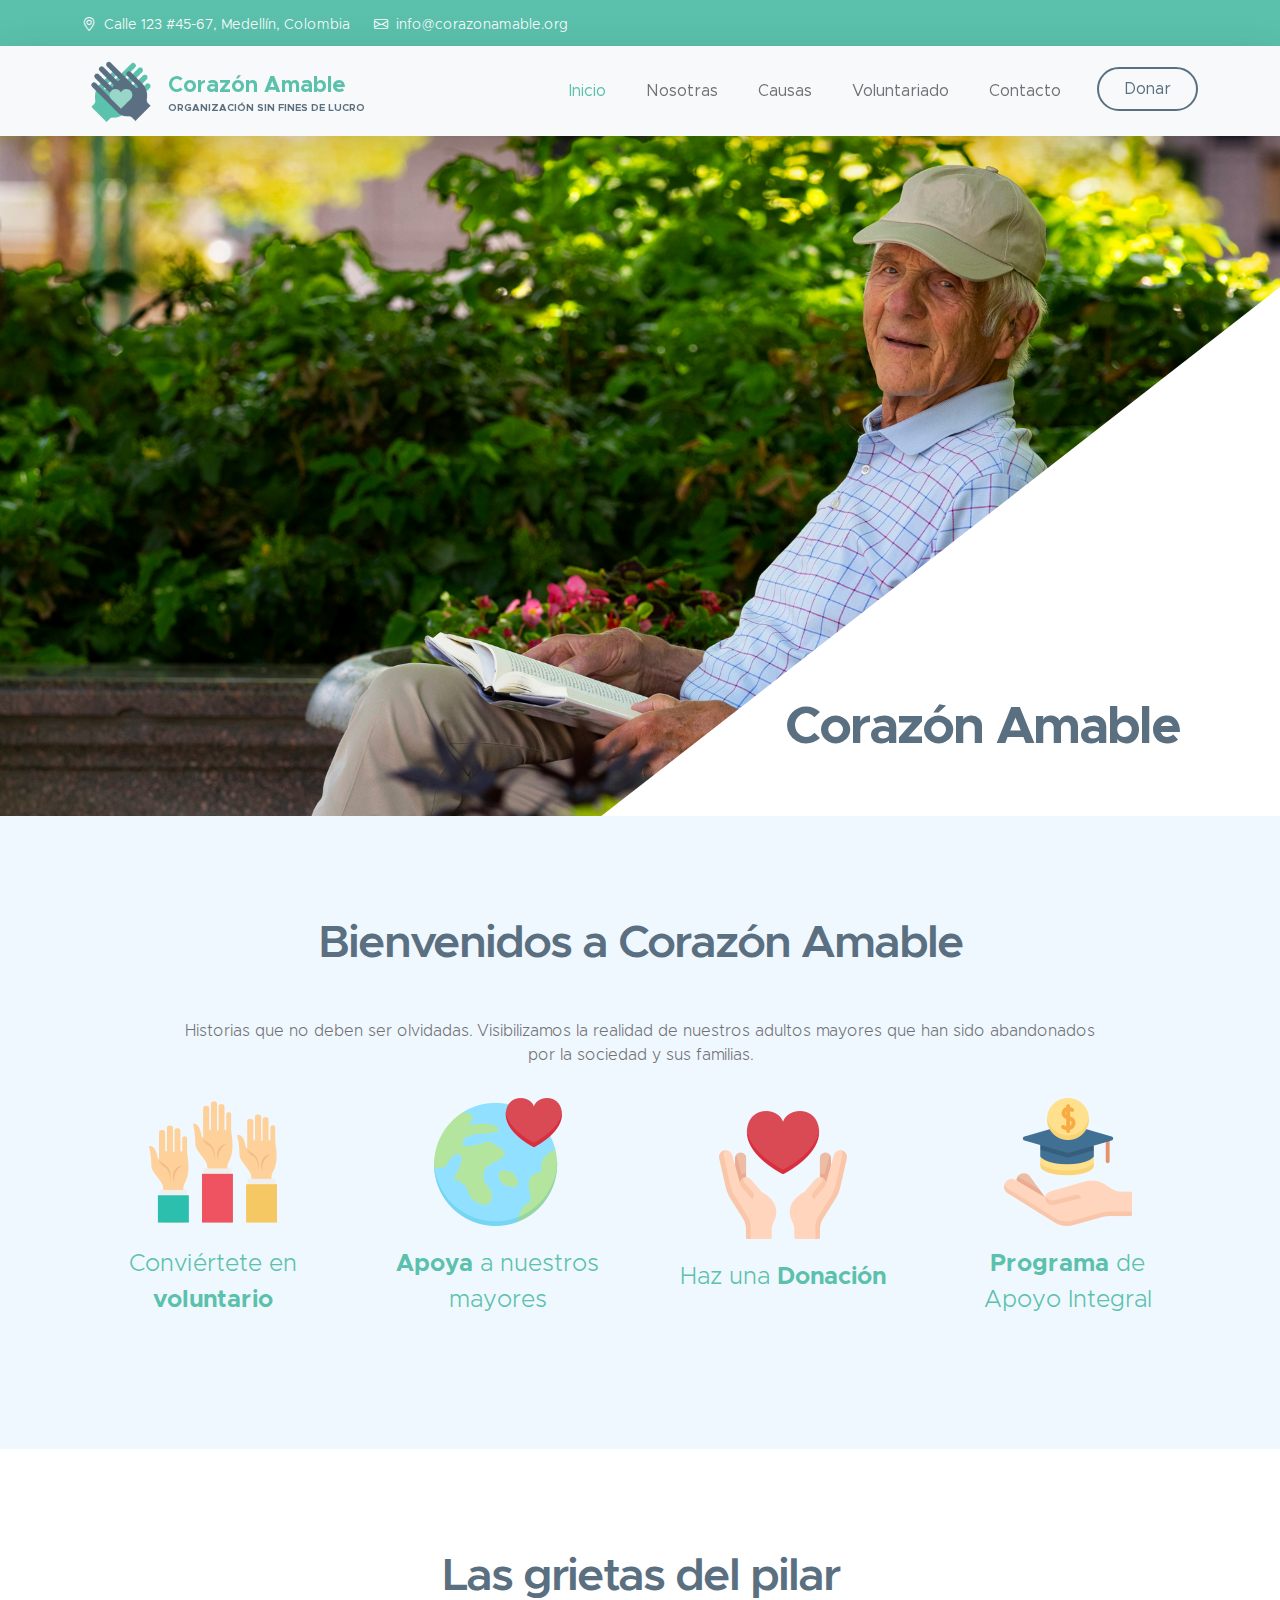
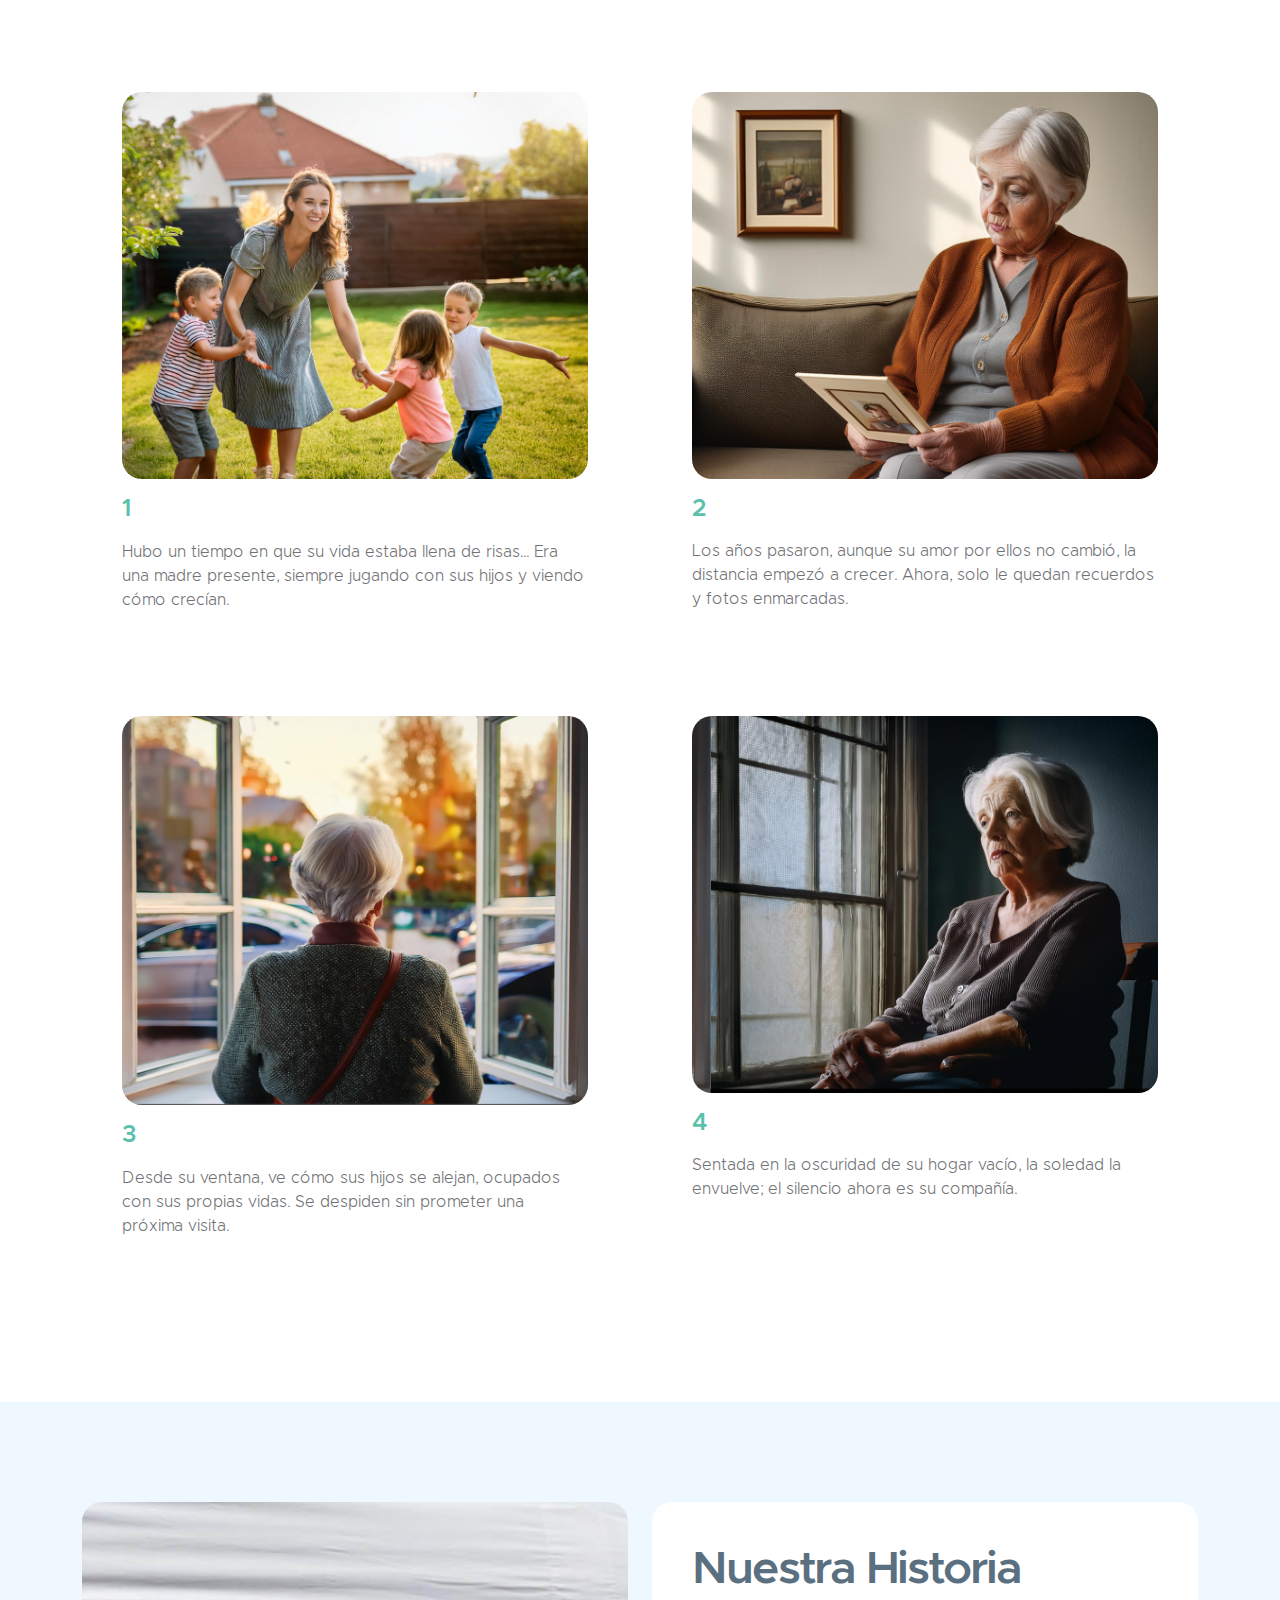
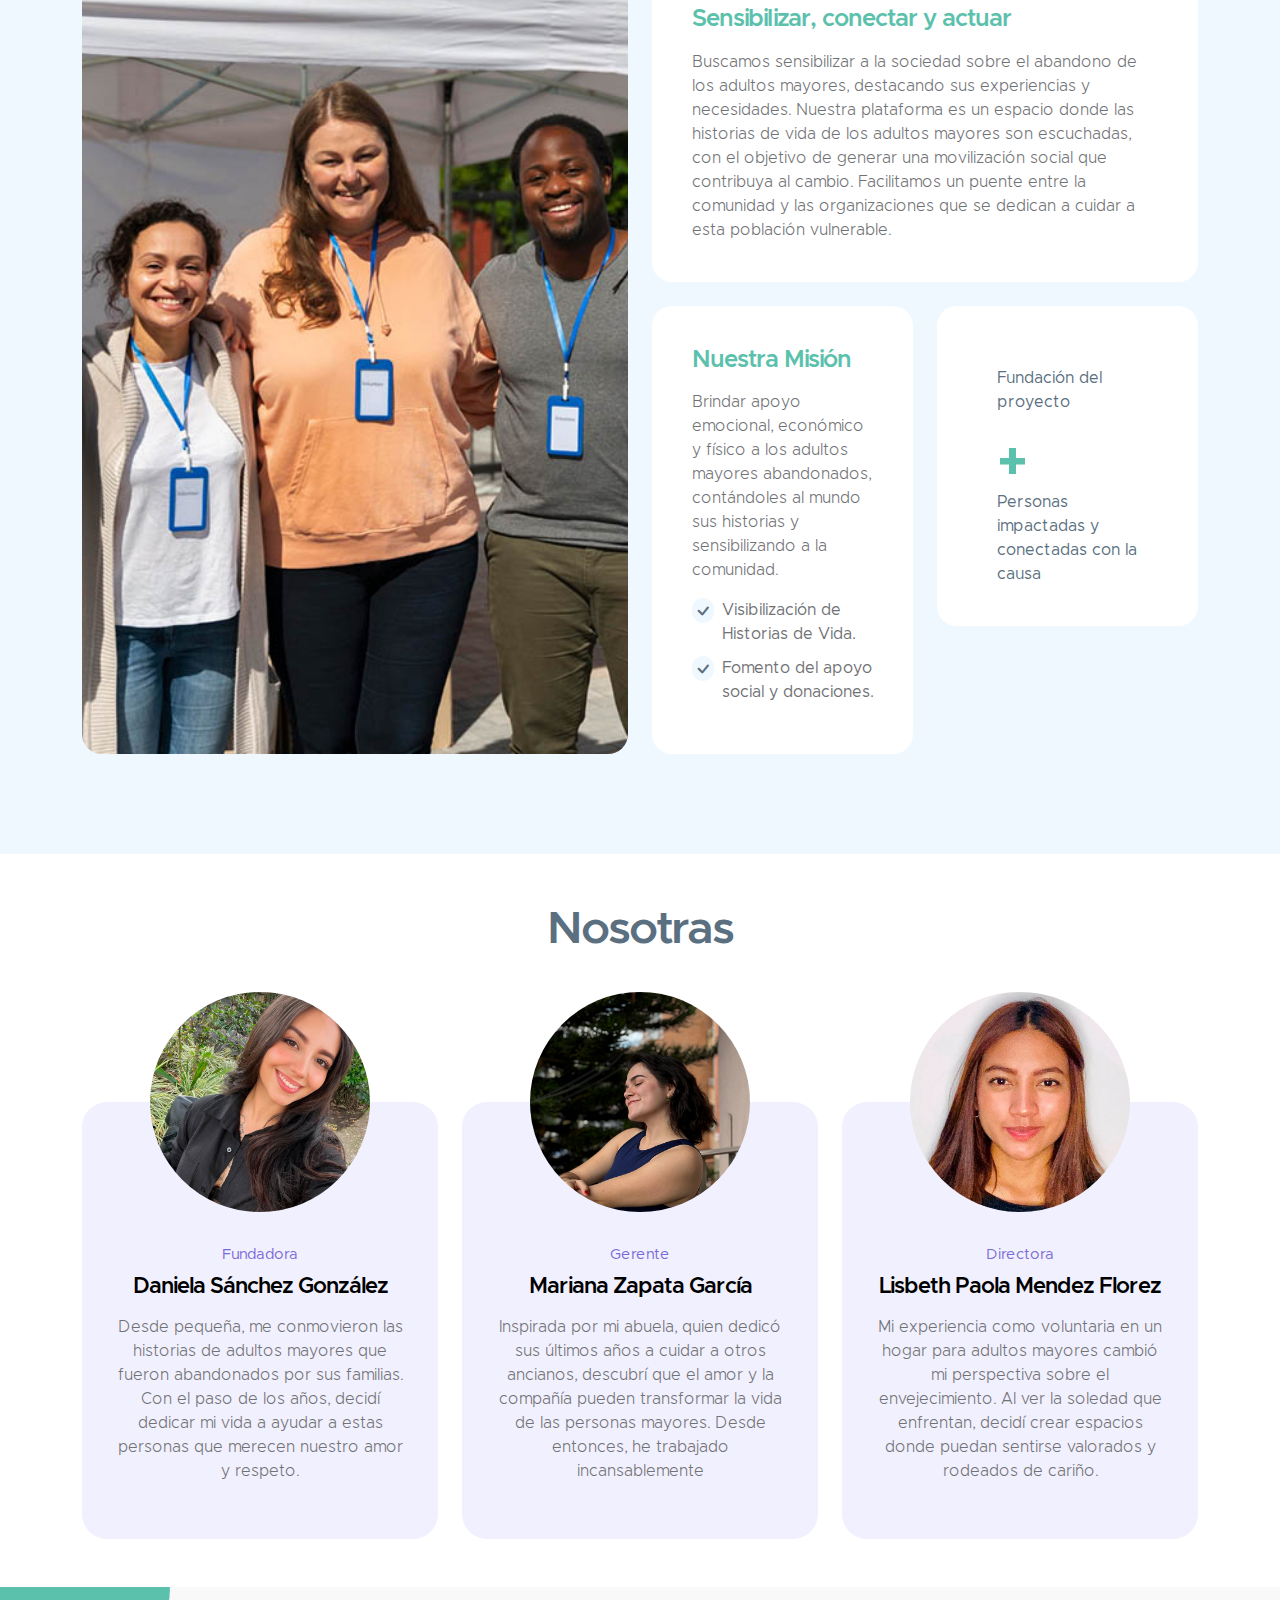
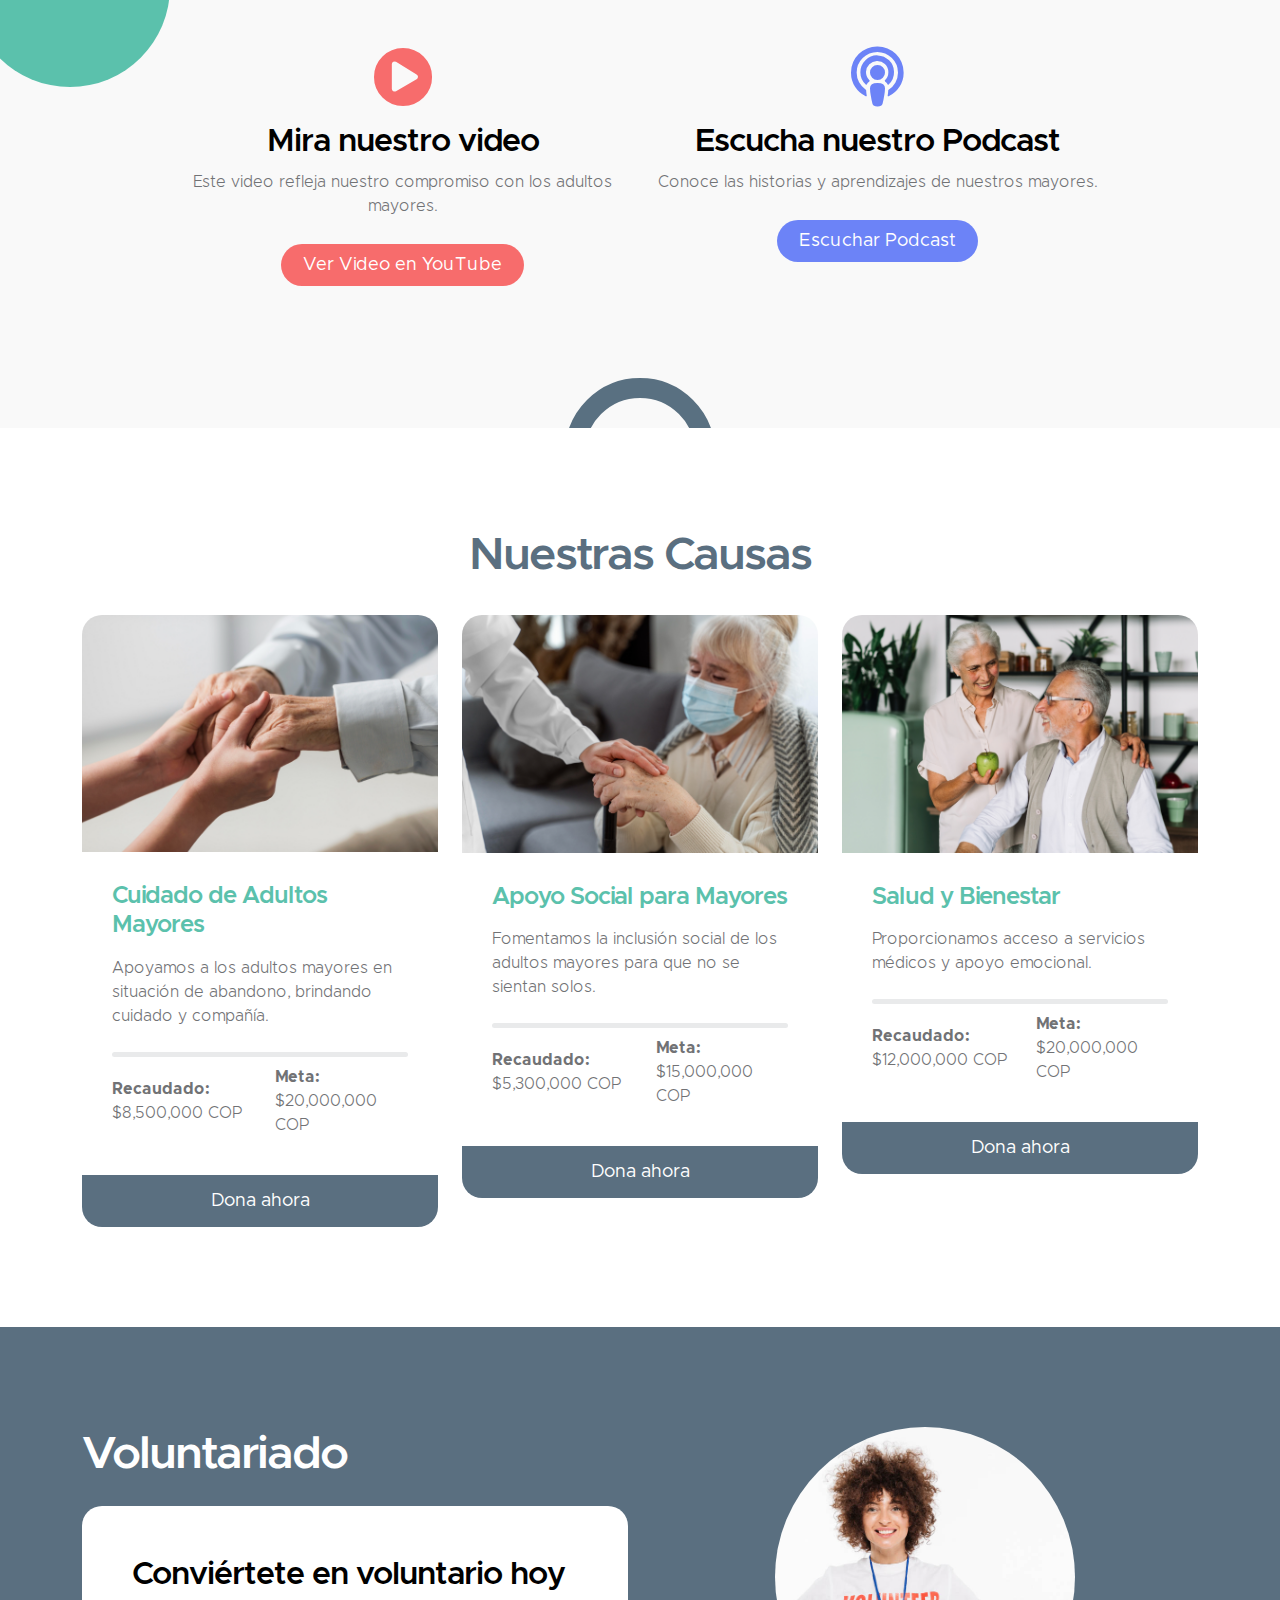
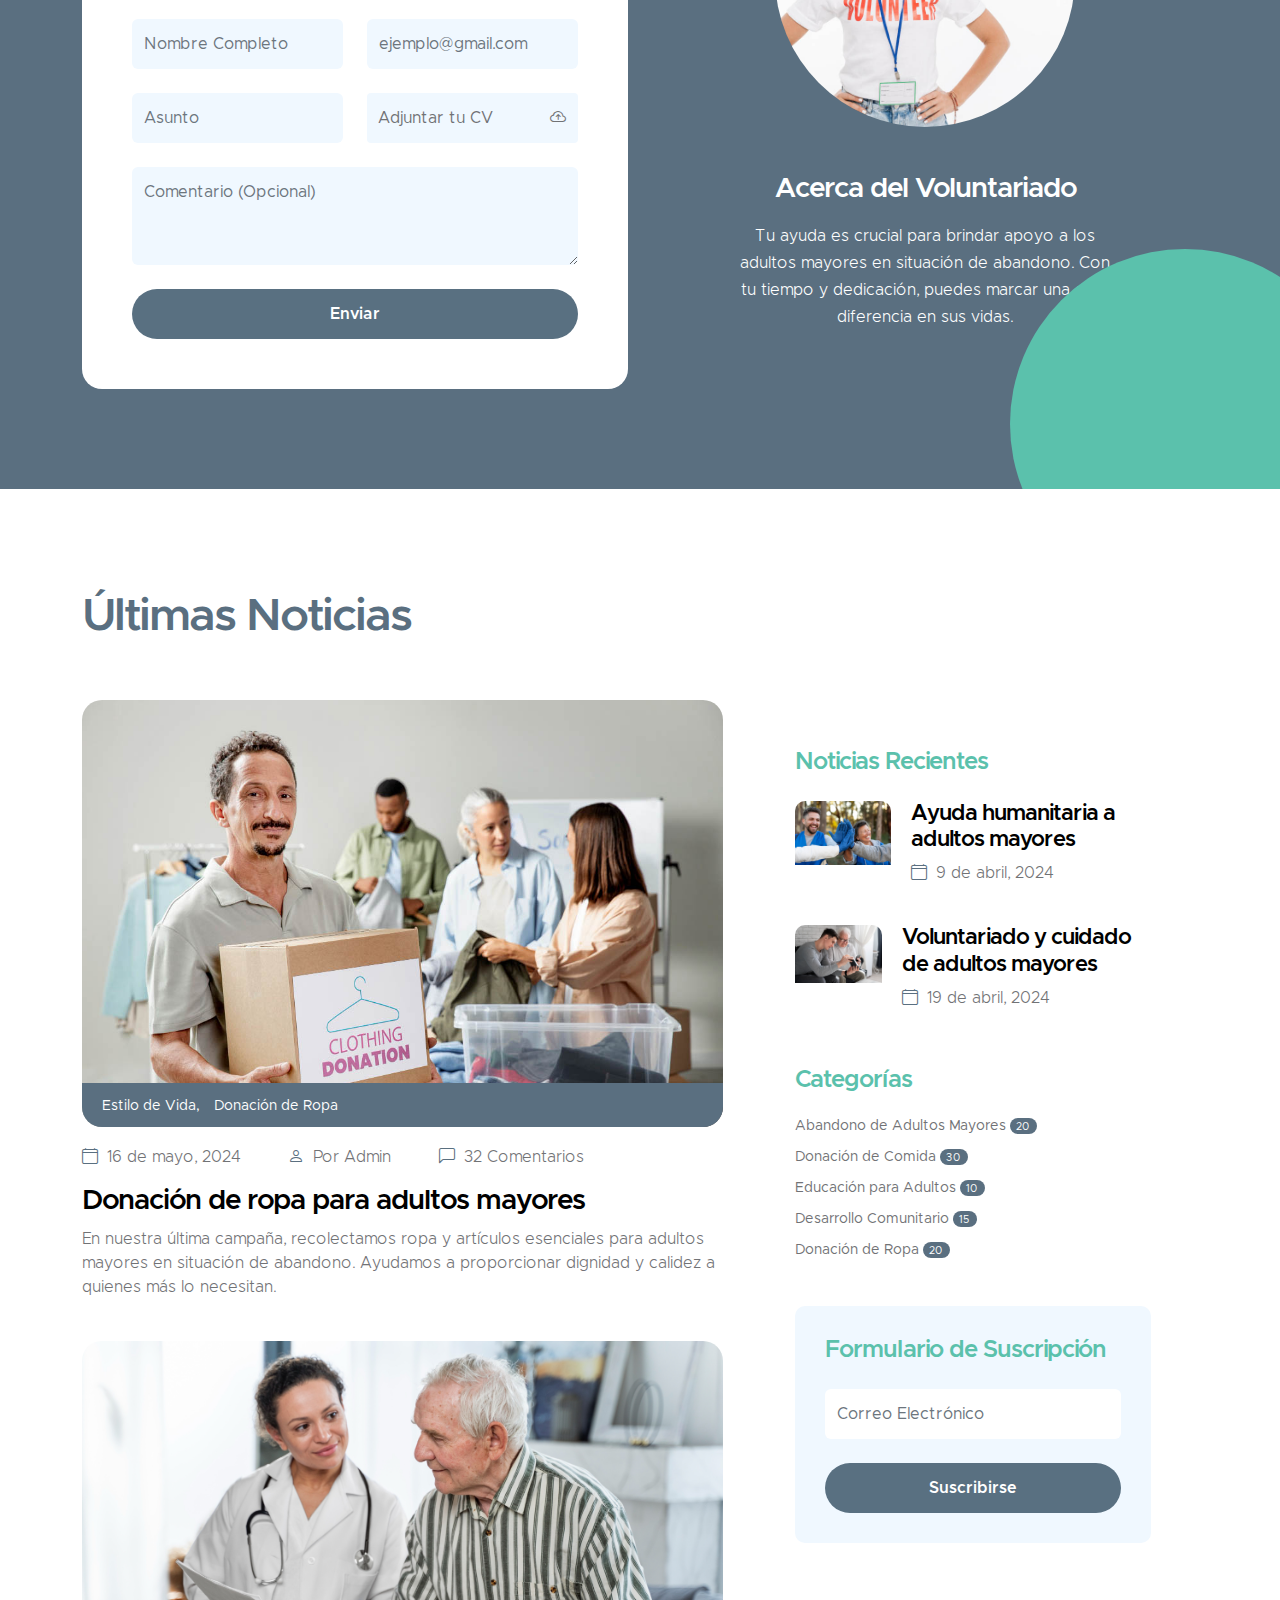
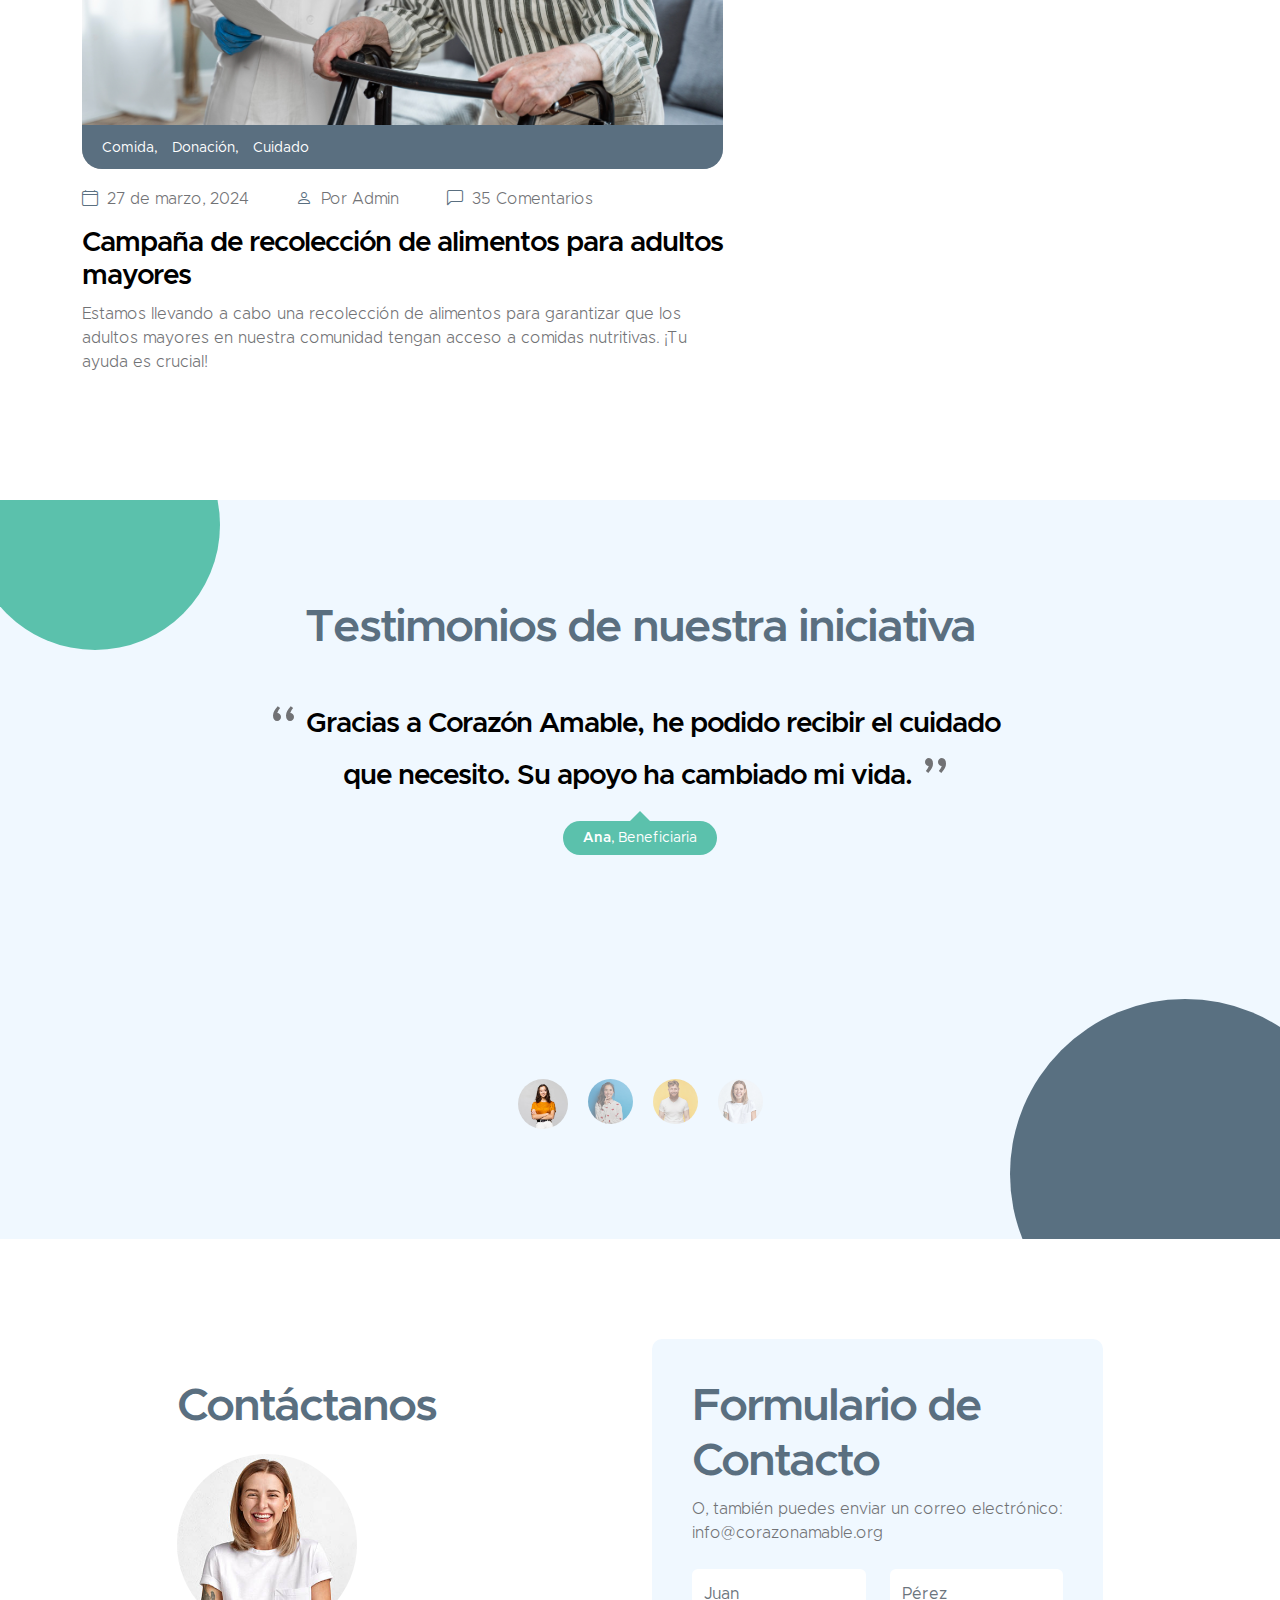
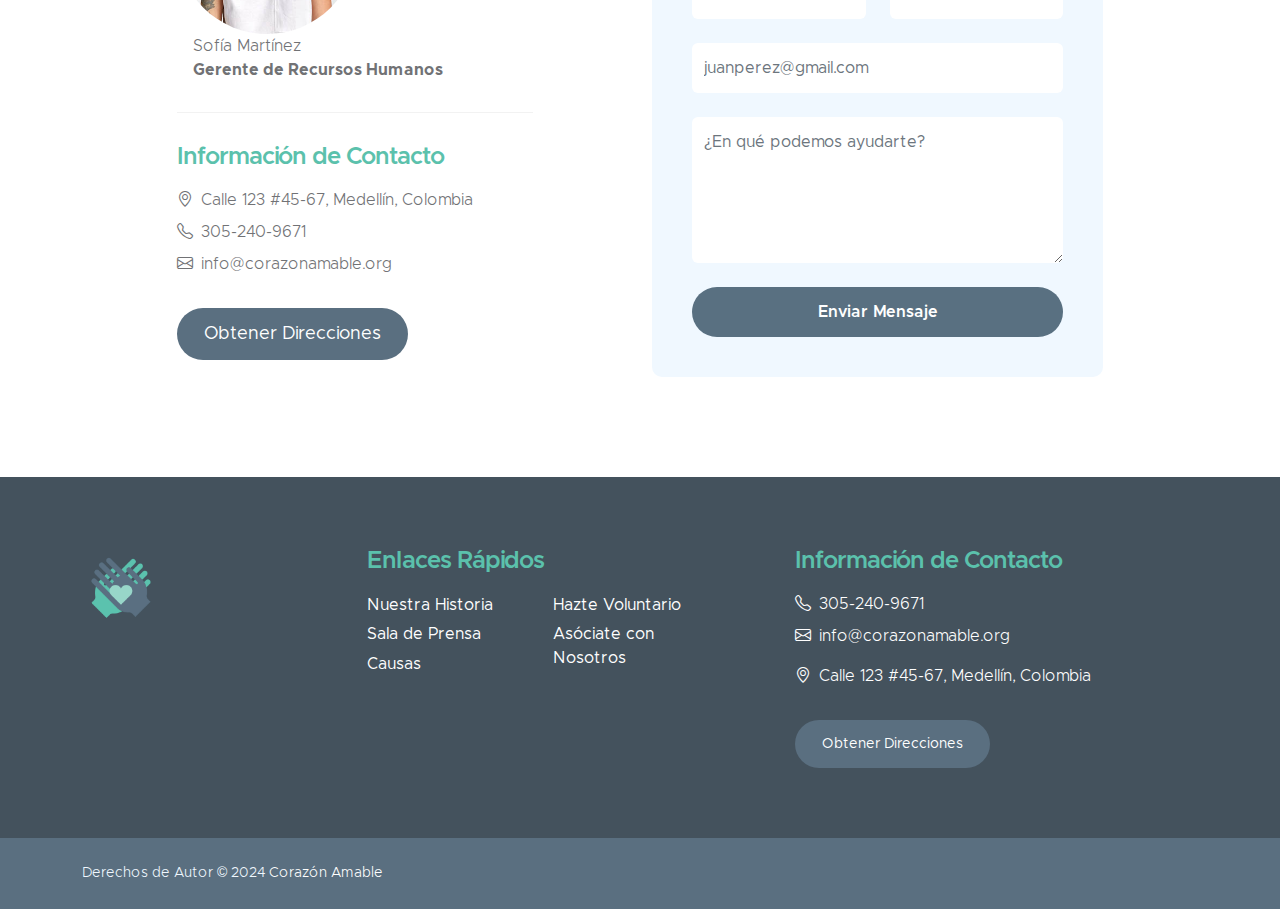
<file: index.html>
<!doctype html>
<html lang="en">

<head>
    <meta charset="utf-8">
    <meta name="viewport" content="width=device-width, initial-scale=1">
    <meta name="description" content="">
    <meta name="author" content="">
    <title>Corazón Amable</title>
    <link rel="stylesheet" href="https://cdnjs.cloudflare.com/ajax/libs/font-awesome/5.15.4/css/all.min.css">
    <link href="css/bootstrap.min.css" rel="stylesheet">
    <link href="css/bootstrap-icons.css" rel="stylesheet">
    <link href="css/styles.css" rel="stylesheet">
    <link href="css/team.css" rel="stylesheet">
</head>

<body id="section_1">

    <header class="site-header">
        <div class="container">
            <div class="row">
                <div class="col-lg-8 col-12 d-flex flex-wrap">
                    <p class="d-flex me-4 mb-0">
                        <i class="bi-geo-alt me-2"></i>
                        Calle 123 #45-67, Medellín, Colombia
                    </p>
                    <p class="d-flex mb-0">
                        <i class="bi-envelope me-2"></i>
                        <a href="mailto:info@corazonamable.org">
                            info@corazonamable.org
                        </a>
                    </p>
                </div>
                <div class="col-lg-3 col-12 ms-auto d-lg-block d-none">
                    <!-- <ul class="social-icon">
                        <li class="social-icon-item">
                            <a href="#" class="social-icon-link bi-twitter"></a>
                        </li>
                        <li class="social-icon-item">
                            <a href="#" class="social-icon-link bi-facebook"></a>
                        </li>
                        <li class="social-icon-item">
                            <a href="#" class="social-icon-link bi-instagram"></a>
                        </li>
                        <li class="social-icon-item">
                            <a href="#" class="social-icon-link bi-youtube"></a>
                        </li>
                        <li class="social-icon-item">
                            <a href="#" class="social-icon-link bi-whatsapp"></a>
                        </li>
                    </ul> -->
                </div>
            </div>
        </div>
    </header>

    <nav class="navbar navbar-expand-lg bg-light shadow-lg">
        <div class="container">
            <a class="navbar-brand" href="index.html">
                <img src="images/logo.png" class="logo img-fluid" alt="Corazón Amable">
                <span>
                    Corazón Amable
                    <small>Organización sin fines de lucro</small>
                </span>
            </a>
            <button class="navbar-toggler" type="button" data-bs-toggle="collapse" data-bs-target="#navbarNav"
                aria-controls="navbarNav" aria-expanded="false" aria-label="Toggle navigation">
                <span class="navbar-toggler-icon"></span>
            </button>
            <div class="collapse navbar-collapse" id="navbarNav">
                <ul class="navbar-nav ms-auto">
                    <li class="nav-item">
                        <a class="nav-link click-scroll" href="#top">Inicio</a>
                    </li>
                    <li class="nav-item">
                        <a class="nav-link click-scroll" href="#team">Nosotras</a>
                    </li>
                    <li class="nav-item">
                        <a class="nav-link click-scroll" href="#section_3">Causas</a>
                    </li>
                    <li class="nav-item">
                        <a class="nav-link click-scroll" href="#section_4">Voluntariado</a>
                    </li>
                    <li class="nav-item">
                        <a class="nav-link click-scroll" href="#section_6">Contacto</a>
                    </li>
                    <li class="nav-item ms-3">
                        <a class="nav-link custom-btn custom-border-btn btn" href="donate.html">Donar</a>
                    </li>
                </ul>
            </div>
        </div>
    </nav>

    <main>

        <section class="hero-section hero-section-full-height">
            <div class="container-fluid">
                <div class="row">
                    <div class="col-lg-12 col-12 p-0">
                        <div id="hero-slide" class="carousel carousel-fade slide" data-bs-ride="carousel">
                            <div class="carousel-inner">
                                <div class="carousel-item active">
                                    <img src="images/slide/1.jpg" class="carousel-image img-fluid" alt="...">
                                    <div class="carousel-caption d-flex flex-column justify-content-end">
                                        <h1>Corazón Amable</h1>
                                    </div>
                                </div>
                                <div class="carousel-item">
                                    <img src="images/slide/2.jpg" class="carousel-image img-fluid" alt="...">
                                    <div class="carousel-caption d-flex flex-column justify-content-end">
                                        <h1>Sin fines de lucro</h1>
                                        <p>Puedes apoyarnos para crecer más</p>
                                    </div>
                                </div>
                                <div class="carousel-item">
                                    <img src="images/slide/3.jpg" class="carousel-image img-fluid" alt="...">
                                    <div class="carousel-caption d-flex flex-column justify-content-end">
                                        <h1>Humanidad</h1>
                                        <p>Por favor, cuéntale a tus amigos sobre nuestro sitio web</p>
                                    </div>
                                </div>
                            </div>
                            <button class="carousel-control-prev" type="button" data-bs-target="#hero-slide"
                                data-bs-slide="prev">
                                <span class="carousel-control-prev-icon" aria-hidden="true"></span>
                                <span class="visually-hidden">Anterior</span>
                            </button>
                            <button class="carousel-control-next" type="button" data-bs-target="#hero-slide"
                                data-bs-slide="next">
                                <span class="carousel-control-next-icon" aria-hidden="true"></span>
                                <span class="visually-hidden">Siguiente</span>
                            </button>
                        </div>
                    </div>
                </div>
            </div>
        </section>

        <section class="section-padding section-bg">
            <div class="container">
                <div class="row">
                    <div class="col-lg-10 col-12 text-center mx-auto">
                        <h2 class="mb-5">Bienvenidos a Corazón Amable</h2>
                        <p>Historias que no deben ser olvidadas. Visibilizamos la realidad de nuestros adultos mayores
                            que han sido abandonados por la sociedad y sus familias.</p>
                    </div>
                    <div class="col-lg-3 col-md-6 col-12 mb-4 mb-lg-0">
                        <div class="featured-block d-flex justify-content-center align-items-center">
                            <a href="donate.html" class="d-block">
                                <img src="images/icons/hands.png" class="featured-block-image img-fluid" alt="">
                                <p class="featured-block-text">Conviértete en <strong>voluntario</strong></p>
                            </a>
                        </div>
                    </div>
                    <div class="col-lg-3 col-md-6 col-12 mb-4 mb-lg-0 mb-md-4">
                        <div class="featured-block d-flex justify-content-center align-items-center">
                            <a href="donate.html" class="d-block">
                                <img src="images/icons/heart.png" class="featured-block-image img-fluid" alt="">
                                <p class="featured-block-text"><strong>Apoya</strong> a nuestros mayores</p>
                            </a>
                        </div>
                    </div>
                    <div class="col-lg-3 col-md-6 col-12 mb-4 mb-lg-0 mb-md-4">
                        <div class="featured-block d-flex justify-content-center align-items-center">
                            <a href="donate.html" class="d-block">
                                <img src="images/icons/receive.png" class="featured-block-image img-fluid" alt="">
                                <p class="featured-block-text">Haz una <strong>Donación</strong></p>
                            </a>
                        </div>
                    </div>
                    <div class="col-lg-3 col-md-6 col-12 mb-4 mb-lg-0">
                        <div class="featured-block d-flex justify-content-center align-items-center">
                            <a href="donate.html" class="d-block">
                                <img src="images/icons/scholarship.png" class="featured-block-image img-fluid" alt="">
                                <p class="featured-block-text"><strong>Programa</strong> de Apoyo Integral</p>
                            </a>
                        </div>
                    </div>
                </div>
            </div>
        </section>

        <section class="section-padding" id="">
            <div class="container">
                <div class="col-lg-10 col-12 text-center mx-auto">
                    <h2 class="mb-5">Las grietas del pilar</h2>
                </div>
                <div class="row">
                    <!-- Primer item (columna 1) -->
                    <div class="col-lg-6 col-md-6 col-12">
                        <div class="custom-text-box">
                            <img src="images/caricatura/1.jpg" class="custom-text-box-image img-fluid mb-3"
                                alt="Imagen de adultos mayores reunidos">
                            <h5 class="mb-3">1</h5>
                            <p class="mb-0">Hubo un tiempo en que su vida estaba llena de risas... Era una madre
                                presente, siempre jugando con sus hijos y viendo cómo crecían.</p>
                        </div>
                    </div>
                    <!-- Segundo item (columna 2) -->
                    <div class="col-lg-6 col-md-6 col-12">
                        <div class="custom-text-box">
                            <img src="images/caricatura/2.jpg" class="custom-text-box-image img-fluid mb-3"
                                alt="Imagen de adultos mayores reunidos">
                            <h5 class="mb-3">2</h5>
                            <p class="mb-0">Los años pasaron, aunque su amor por ellos no cambió, la distancia empezó a
                                crecer. Ahora, solo le quedan recuerdos y fotos enmarcadas.</p>
                        </div>
                    </div>
                </div>
                <div class="row">
                    <!-- Tercer item (columna 3) -->
                    <div class="col-lg-6 col-md-6 col-12">
                        <div class="custom-text-box">
                            <img src="images/caricatura/3.jpg" class="custom-text-box-image img-fluid mb-3"
                                alt="Imagen de adultos mayores reunidos">
                            <h5 class="mb-3">3</h5>
                            <p class="mb-0">Desde su ventana, ve cómo sus hijos se alejan, ocupados con sus propias
                                vidas. Se despiden sin prometer una próxima visita.</p>
                        </div>
                    </div>
                    <!-- Cuarto item (columna 4) -->
                    <div class="col-lg-6 col-md-6 col-12">
                        <div class="custom-text-box">
                            <img src="images/caricatura/4.jpg" class="custom-text-box-image img-fluid mb-3"
                                alt="Imagen de adultos mayores reunidos">
                            <h5 class="mb-3">4</h5>
                            <p class="mb-0">Sentada en la oscuridad de su hogar vacío, la soledad la envuelve; el
                                silencio ahora es su compañía.</p>
                        </div>
                    </div>
                </div>
            </div>
        </section>

        <section class="section-padding section-bg" id="">
            <div class="container">
                <div class="row">
                    <div class="col-lg-6 col-12 mb-5 mb-lg-0">
                        <img src="images/1.jpg" class="custom-text-box-image img-fluid" alt="">
                    </div>
                    <div class="col-lg-6 col-12">
                        <div class="custom-text-box">
                            <h2 class="mb-2">Nuestra Historia</h2>
                            <h5 class="mb-3">Sensibilizar, conectar y actuar</h5>
                            <p class="mb-0">Buscamos sensibilizar a la sociedad sobre el abandono de los adultos
                                mayores, destacando sus experiencias y necesidades. Nuestra plataforma es un espacio
                                donde las historias de vida de los adultos mayores son escuchadas, con el objetivo de
                                generar una movilización social que contribuya al cambio. Facilitamos un puente entre la
                                comunidad y las organizaciones que se dedican a cuidar a esta población vulnerable.</p>
                        </div>
                        <div class="row">
                            <div class="col-lg-6 col-md-6 col-12">
                                <div class="custom-text-box mb-lg-0">
                                    <h5 class="mb-3">Nuestra Misión</h5>
                                    <p>Brindar apoyo emocional, económico y físico a los adultos mayores abandonados,
                                        contándoles al mundo sus historias y sensibilizando a la comunidad.</p>
                                    <ul class="custom-list mt-2">
                                        <li class="custom-list-item d-flex">
                                            <i class="bi-check custom-text-box-icon me-2"></i>
                                            Visibilización de Historias de Vida.
                                        </li>
                                        <li class="custom-list-item d-flex">
                                            <i class="bi-check custom-text-box-icon me-2"></i>
                                            Fomento del apoyo social y donaciones.
                                        </li>
                                    </ul>
                                </div>
                            </div>
                            <div class="col-lg-6 col-md-6 col-12">
                                <div class="custom-text-box d-flex flex-wrap d-lg-block mb-lg-0">
                                    <div class="counter-thumb">
                                        <div class="d-flex">
                                            <span class="counter-number" data-from="1" data-to="2024"
                                                data-speed="1000"></span>
                                            <span class="counter-number-text"></span>
                                        </div>
                                        <span class="counter-text">Fundación del proyecto</span>
                                    </div>
                                    <div class="counter-thumb mt-4">
                                        <div class="d-flex">
                                            <span class="counter-number" data-from="1" data-to="1000"
                                                data-speed="1000"></span>
                                            <span class="counter-number-text">+</span>
                                        </div>
                                        <span class="counter-text">Personas impactadas y conectadas con la causa</span>
                                    </div>
                                </div>
                            </div>
                        </div>
                    </div>
                </div>
            </div>
        </section>

        <!-- <section class="about-section section-padding">
            <div class="container">
                <div class="row">
                    <div class="col-lg-6 col-md-5 col-12">
                        <img src="images/barbara.jpg" class="about-image ms-lg-auto bg-light shadow-lg img-fluid"
                            alt="Barbara Jaramillo Gómez">
                    </div>
                    <div class="col-lg-5 col-md-7 col-12">
                        <div class="custom-text-block">
                            <h2 class="mb-0">Barbara Jaramillo Gomez</h2>
                            <p class="text-muted mb-lg-4 mb-md-4">Fundadora</p>
                            <p>Desde pequeña, me conmovieron las historias de adultos mayores que fueron abandonados por
                                sus familias. Con el paso de los años, decidí dedicar mi vida a ayudar a estas personas
                                que merecen nuestro amor y respeto.</p>
                            <p>En nuestra organización, compartimos sus historias y luchamos por darles el apoyo que
                                necesitan. Juntos podemos cambiar sus vidas.</p>
                            <ul class="social-icon mt-4">
                                <li class="social-icon-item">
                                    <a href="#" class="social-icon-link bi-twitter"></a>
                                </li>
                                <li class="social-icon-item">
                                    <a href="#" class="social-icon-link bi-facebook"></a>
                                </li>
                                <li class="social-icon-item">
                                    <a href="#" class="social-icon-link bi-instagram"></a>
                                </li>
                            </ul>
                        </div>
                    </div>
                </div>
            </div>
        </section> -->

        <div class="team section" id="section_2">
            <div class="col-lg-10 col-12 text-center mx-auto py-5">
                <h2 class="mb-5">Nosotras</h2>
            </div>
            <div class="container">
                <div class="row">
                    <div class="col-lg-4 col-md-6 py-5">
                        <div class="team-member">
                            <div class="main-content">
                                <img src="images/member-1.jpg" alt="">
                                <span class="category">Fundadora</span>
                                <h4>Daniela Sánchez González</h4>
                                <p>Desde pequeña, me conmovieron las historias de adultos mayores que fueron abandonados
                                    por
                                    sus familias. Con el paso de los años, decidí dedicar mi vida a ayudar a estas
                                    personas
                                    que merecen nuestro amor y respeto.</p>
                            </div>
                        </div>
                    </div>
                    <div class="col-lg-4 col-md-6 py-5">
                        <div class="team-member">
                            <div class="main-content">
                                <img src="images/member-2.jpg" alt="">
                                <span class="category">Gerente</span>
                                <h4>Mariana Zapata García </h4>
                                <p>Inspirada por mi abuela, quien dedicó sus últimos años a cuidar a otros ancianos,
                                    descubrí que el amor y la compañía pueden transformar la vida de las personas
                                    mayores. Desde entonces, he trabajado incansablemente</p>
                            </div>
                        </div>
                    </div>
                    <div class="col-lg-4 col-md-6 py-5">
                        <div class="team-member">
                            <div class="main-content">
                                <img src="images/member-3.jpg" alt="">
                                <span class="category">Directora</span>
                                <h4>Lisbeth Paola Mendez Florez</h4>
                                <p>Mi experiencia como voluntaria en un hogar para adultos mayores cambió mi perspectiva
                                    sobre el envejecimiento. Al ver la soledad que enfrentan, decidí crear espacios
                                    donde puedan sentirse valorados y rodeados de cariño.</p>
                            </div>
                        </div>
                    </div>
                </div>
            </div>
        </div>

        <section class="cta-section section-padding section-bg" style="background-color: #f9f9f9; padding: 60px 0;">
            <div class="container">
                <div class="row justify-content-center align-items-start">
                    <!-- Cambiado a align-items-start para alinear desde arriba -->
                    <!-- Columna para el video de YouTube -->
                    <div class="col-lg-5 col-12 mb-4 text-center d-flex flex-column align-items-center">
                        <!-- Flexbox para alinear elementos -->
                        <div class="icon-box mb-3"> <!-- Margen inferior para separación -->
                            <i class="fa fa-play-circle" style="font-size: 60px; color: #f76c6c;"></i>
                        </div>
                        <h3>Mira nuestro video</h3>
                        <p>Este video refleja nuestro compromiso con los adultos mayores.</p>
                        <a href="javascript:void(0);" onclick="openModal('https://www.youtube.com/embed/Am4WzSRxlDQ')"
                            class="custom-btn btn smoothscroll"
                            style="background-color: #f76c6c; color: white; padding: 10px 20px; border-radius: 50px; margin-top: 10px;">
                            Ver Video en YouTube
                        </a>
                        <!-- Icono de YouTube debajo del botón -->
                        <div class="platform-icon mt-3">
                            <i class="fa fa-youtube" style="font-size: 40px; color: #FF0000;"></i>
                        </div>
                    </div>

                    <!-- Columna para el podcast -->
                    <div class="col-lg-5 col-12 mb-4 text-center d-flex flex-column align-items-center">
                        <!-- Flexbox para alinear elementos -->
                        <div class="icon-box mb-3"> <!-- Margen inferior para separación -->
                            <i class="fa fa-podcast" style="font-size: 60px; color: #6c83f7;"></i>
                        </div>
                        <h3>Escucha nuestro Podcast</h3>
                        <p>Conoce las historias y aprendizajes de nuestros mayores.</p>
                        <a href="https://soundcloud.com/mariana-zapata-garcia/y-ahora-que?si=492fa495dd784afa9c9a2cf1d7bdb8d2&utm_source=clipboard&utm_medium=text&utm_campaign=social_sharing"
                            target="_blank" class="custom-btn btn smoothscroll"
                            style="background-color: #6c83f7; color: white; padding: 10px 20px; border-radius: 50px; margin-top: 10px;">
                            Escuchar Podcast
                        </a>
                        <!-- Icono de SoundCloud debajo del botón -->
                        <div class="platform-icon mt-3">
                            <i class="fa fa-soundcloud" style="font-size: 40px; color: #ff7700;"></i>
                        </div>
                    </div>
                </div>
            </div>


            <!-- Modal para el Video -->
            <div class="modal" id="videoModal" tabindex="-1" role="dialog">
                <div class="modal-dialog" role="document">
                    <div class="modal-content">
                        <div class="modal-header">
                            <h5 class="modal-title">Video Inspirador</h5>
                            <button type="button" class="close" data-dismiss="modal" aria-label="Close"
                                onclick="closeModal()">
                                <span aria-hidden="true">&times;</span>
                            </button>
                        </div>
                        <div class="modal-body">
                            <iframe id="videoIframe" width="100%" height="315" src="" frameborder="0"
                                allowfullscreen></iframe>
                        </div>
                    </div>
                </div>
            </div>

            <!-- Modal para el Podcast -->
            <div class="modal" id="podcastModal" tabindex="-1" role="dialog">
                <div class="modal-dialog" role="document">
                    <div class="modal-content">
                        <div class="modal-header">
                            <h5 class="modal-title">Escucha nuestro Podcast</h5>
                            <button type="button" class="close" data-dismiss="modal" aria-label="Close"
                                onclick="closePodcastModal()">
                                <span aria-hidden="true">&times;</span>
                            </button>
                        </div>
                        <div class="modal-body">
                            <iframe id="podcastIframe" width="100%" height="166" src="" frameborder="0" allow="autoplay"
                                allowfullscreen></iframe>
                        </div>
                    </div>
                </div>
            </div>
        </section>

        <section class="section-padding" id="section_3">
            <div class="container">
                <div class="row">
                    <div class="col-lg-12 col-12 text-center mb-4">
                        <h2>Nuestras Causas</h2>
                    </div>
                    <div class="col-lg-4 col-md-6 col-12 mb-4 mb-lg-0">
                        <div class="custom-block-wrap">
                            <img src="images/causes/1.jpg" class="custom-block-image img-fluid"
                                alt="Cuidado de Adultos Mayores">
                            <div class="custom-block">
                                <div class="custom-block-body">
                                    <h5 class="mb-3">Cuidado de Adultos Mayores</h5>
                                    <p>Apoyamos a los adultos mayores en situación de abandono, brindando cuidado y
                                        compañía.</p>
                                    <div class="progress mt-4">
                                        <div class="progress-bar w-60" role="progressbar" aria-valuenow="60"
                                            aria-valuemin="0" aria-valuemax="100"></div>
                                    </div>
                                    <div class="d-flex align-items-center my-2">
                                        <p class="mb-0">
                                            <strong>Recaudado:</strong> $8,500,000 COP
                                        </p>
                                        <p class="ms-auto mb-0">
                                            <strong>Meta:</strong> $20,000,000 COP
                                        </p>
                                    </div>
                                </div>
                                <a href="donate.html" class="custom-btn btn">Dona ahora</a>
                            </div>
                        </div>
                    </div>
                    <div class="col-lg-4 col-md-6 col-12 mb-4 mb-lg-0">
                        <div class="custom-block-wrap">
                            <img src="images/causes/2.jpg" class="custom-block-image img-fluid"
                                alt="Apoyo Social para Mayores">
                            <div class="custom-block">
                                <div class="custom-block-body">
                                    <h5 class="mb-3">Apoyo Social para Mayores</h5>
                                    <p>Fomentamos la inclusión social de los adultos mayores para que no se sientan
                                        solos.</p>
                                    <div class="progress mt-4">
                                        <div class="progress-bar w-45" role="progressbar" aria-valuenow="45"
                                            aria-valuemin="0" aria-valuemax="100"></div>
                                    </div>
                                    <div class="d-flex align-items-center my-2">
                                        <p class="mb-0">
                                            <strong>Recaudado:</strong> $5,300,000 COP
                                        </p>
                                        <p class="ms-auto mb-0">
                                            <strong>Meta:</strong> $15,000,000 COP
                                        </p>
                                    </div>
                                </div>
                                <a href="donate.html" class="custom-btn btn">Dona ahora</a>
                            </div>
                        </div>
                    </div>
                    <div class="col-lg-4 col-md-6 col-12">
                        <div class="custom-block-wrap">
                            <img src="images/causes/3.jpg" class="custom-block-image img-fluid" alt="Salud y Bienestar">
                            <div class="custom-block">
                                <div class="custom-block-body">
                                    <h5 class="mb-3">Salud y Bienestar</h5>
                                    <p>Proporcionamos acceso a servicios médicos y apoyo emocional.</p>
                                    <div class="progress mt-4">
                                        <div class="progress-bar w-80" role="progressbar" aria-valuenow="80"
                                            aria-valuemin="0" aria-valuemax="100"></div>
                                    </div>
                                    <div class="d-flex align-items-center my-2">
                                        <p class="mb-0">
                                            <strong>Recaudado:</strong> $12,000,000 COP
                                        </p>
                                        <p class="ms-auto mb-0">
                                            <strong>Meta:</strong> $20,000,000 COP
                                        </p>
                                    </div>
                                </div>
                                <a href="donate.html" class="custom-btn btn">Dona ahora</a>
                            </div>
                        </div>
                    </div>
                </div>
            </div>
        </section>

        <section class="volunteer-section section-padding" id="section_4">
            <div class="container">
                <div class="row">
                    <div class="col-lg-6 col-12">
                        <h2 class="text-white mb-4">Voluntariado</h2>
                        <form class="custom-form volunteer-form mb-5 mb-lg-0" action="#" method="post" role="form">
                            <h3 class="mb-4">Conviértete en voluntario hoy</h3>
                            <div class="row">
                                <div class="col-lg-6 col-12">
                                    <input type="text" name="volunteer-name" id="volunteer-name" class="form-control"
                                        placeholder="Nombre Completo" required>
                                </div>
                                <div class="col-lg-6 col-12">
                                    <input type="email" name="volunteer-email" id="volunteer-email"
                                        pattern="[^ @]*@[^ @]*" class="form-control" placeholder="ejemplo@gmail.com"
                                        required>
                                </div>
                                <div class="col-lg-6 col-12">
                                    <input type="text" name="volunteer-subject" id="volunteer-subject"
                                        class="form-control" placeholder="Asunto" required>
                                </div>
                                <div class="col-lg-6 col-12">
                                    <div class="input-group input-group-file">
                                        <input type="file" class="form-control" id="inputGroupFile02">
                                        <label class="input-group-text" for="inputGroupFile02">Adjuntar tu CV</label>
                                        <i class="bi-cloud-arrow-up ms-auto"></i>
                                    </div>
                                </div>
                            </div>
                            <textarea name="volunteer-message" rows="3" class="form-control" id="volunteer-message"
                                placeholder="Comentario (Opcional)"></textarea>
                            <button type="submit" class="form-control">Enviar</button>
                        </form>
                    </div>
                    <div class="col-lg-6 col-12">
                        <img src="images/2.jpg" class="volunteer-image img-fluid" alt="">
                        <div class="custom-block-body text-center">
                            <h4 class="text-white mt-lg-3 mb-lg-3">Acerca del Voluntariado</h4>
                            <p class="text-white">Tu ayuda es crucial para brindar apoyo a los adultos mayores en
                                situación de abandono. Con tu tiempo y dedicación, puedes marcar una gran diferencia en
                                sus vidas.</p>
                        </div>
                    </div>
                </div>
            </div>
        </section>

        <section class="news-section section-padding" id="section_5">
            <div class="container">
                <div class="row">
                    <div class="col-lg-12 col-12 mb-5">
                        <h2>Últimas Noticias</h2>
                    </div>
                    <div class="col-lg-7 col-12">
                        <div class="news-block">
                            <div class="news-block-top">
                                <a href="#">
                                    <img src="images/news/1.jpg" class="news-image img-fluid" alt="">
                                </a>
                                <div class="news-category-block">
                                    <a href="#" class="category-block-link">Estilo de Vida,</a>
                                    <a href="#" class="category-block-link">Donación de Ropa</a>
                                </div>
                            </div>
                            <div class="news-block-info">
                                <div class="d-flex mt-2">
                                    <div class="news-block-date">
                                        <p><i class="bi-calendar4 custom-icon me-1"></i> 16 de mayo, 2024</p>
                                    </div>
                                    <div class="news-block-author mx-5">
                                        <p><i class="bi-person custom-icon me-1"></i> Por Admin</p>
                                    </div>
                                    <div class="news-block-comment">
                                        <p><i class="bi-chat-left custom-icon me-1"></i> 32 Comentarios</p>
                                    </div>
                                </div>
                                <div class="news-block-title mb-2">
                                    <h4><a href="https://bogota.gov.co/mi-ciudad/ambiente/ubicacion-de-puntos-habilitados-en-bogota-para-donar-ropa-o-calzado"
                                            target="_blank" class="news-block-title-link">Donación de ropa para
                                            adultos mayores</a></h4>
                                </div>
                                <div class="news-block-body">
                                    <p>En nuestra última campaña, recolectamos ropa y artículos esenciales para adultos
                                        mayores en situación de abandono. Ayudamos a proporcionar dignidad y calidez a
                                        quienes más lo necesitan.</p>
                                </div>
                            </div>
                        </div>
                        <div class="news-block mt-3">
                            <div class="news-block-top">
                                <a href="#">
                                    <img src="images/news/2.jpg" class="news-image img-fluid" alt="">
                                </a>
                                <div class="news-category-block">
                                    <a href="#" class="category-block-link">Comida,</a>
                                    <a href="#" class="category-block-link">Donación,</a>
                                    <a href="#" class="category-block-link">Cuidado</a>
                                </div>
                            </div>
                            <div class="news-block-info">
                                <div class="d-flex mt-2">
                                    <div class="news-block-date">
                                        <p><i class="bi-calendar4 custom-icon me-1"></i> 27 de marzo, 2024</p>
                                    </div>
                                    <div class="news-block-author mx-5">
                                        <p><i class="bi-person custom-icon me-1"></i> Por Admin</p>
                                    </div>
                                    <div class="news-block-comment">
                                        <p><i class="bi-chat-left custom-icon me-1"></i> 35 Comentarios</p>
                                    </div>
                                </div>
                                <div class="news-block-title mb-2">
                                    <h4><a href="https://oas.policia.gov.co/noticia/realizamos-campana-recoleccion-y-entrega-alimentos-abuelitos-y-familias-escasos-recursos"
                                            target="_blank" class="news-block-title-link">Campaña de recolección
                                            de alimentos para adultos mayores</a></h4>
                                </div>
                                <div class="news-block-body">
                                    <p>Estamos llevando a cabo una recolección de alimentos para garantizar que los
                                        adultos mayores en nuestra comunidad tengan acceso a comidas nutritivas. ¡Tu
                                        ayuda es crucial!</p>
                                </div>
                            </div>
                        </div>
                    </div>
                    <div class="col-lg-4 col-12 mx-auto">
                        <h5 class="mt-5 mb-3">Noticias Recientes</h5>
                        <div class="news-block news-block-two-col d-flex mt-4">
                            <div class="news-block-two-col-image-wrap">
                                <a href="#">
                                    <img src="images/news/3.jpg" class="news-image img-fluid" alt="">
                                </a>
                            </div>
                            <div class="news-block-two-col-info">
                                <div class="news-block-title mb-2">
                                    <h6><a href="https://www.unidadvictimas.gov.co/gobierno-cambio-se-pondra-dia-victimas-adultos-mayores-condicion-discapacidad-enfermedades-catastroficas/"
                                            target="_blank" class="news-block-title-link">Ayuda humanitaria a
                                            adultos mayores</a></h6>
                                </div>
                                <div class="news-block-date">
                                    <p><i class="bi-calendar4 custom-icon me-1"></i> 9 de abril, 2024</p>
                                </div>
                            </div>
                        </div>
                        <div class="news-block news-block-two-col d-flex mt-4">
                            <div class="news-block-two-col-image-wrap">
                                <a href="#">
                                    <img src="images/news/4.jpg" class="news-image img-fluid" alt="">
                                </a>
                            </div>
                            <div class="news-block-two-col-info">
                                <div class="news-block-title mb-2">
                                    <h6><a href="https://noticias.juridicas.com/jubilare/noticias/19048-el-voluntariado-de-las-personas-mayores/"
                                            target="_blank" class="news-block-title-link">Voluntariado y cuidado
                                            de adultos mayores</a></h6>
                                </div>
                                <div class="news-block-date">
                                    <p><i class="bi-calendar4 custom-icon me-1"></i> 19 de abril, 2024</p>
                                </div>
                            </div>
                        </div>
                        <div class="category-block d-flex flex-column">
                            <h5 class="mb-3">Categorías</h5>
                            <a href="#" class="category-block-link">Abandono de Adultos Mayores <span
                                    class="badge">20</span></a>
                            <a href="#" class="category-block-link">Donación de Comida <span class="badge">30</span></a>
                            <a href="#" class="category-block-link">Educación para Adultos <span
                                    class="badge">10</span></a>
                            <a href="#" class="category-block-link">Desarrollo Comunitario <span
                                    class="badge">15</span></a>
                            <a href="#" class="category-block-link">Donación de Ropa <span class="badge">20</span></a>
                        </div>
                        <form class="custom-form subscribe-form" action="#" method="post" role="form">
                            <h5 class="mb-4">Formulario de Suscripción</h5>
                            <input type="email" name="subscribe-email" id="subscribe-email" pattern="[^ @]*@[^ @]*"
                                class="form-control" placeholder="Correo Electrónico" required>
                            <div class="col-lg-12 col-12">
                                <button type="submit" class="form-control">Suscribirse</button>
                            </div>
                        </form>
                    </div>
                </div>
            </div>
        </section>

        <section class="testimonial-section section-padding section-bg">
            <div class="container">
                <div class="row">
                    <div class="col-lg-8 col-12 mx-auto">
                        <h2 class="mb-lg-3">Testimonios de nuestra iniciativa</h2>
                        <div id="testimonial-carousel" class="carousel carousel-fade slide" data-bs-ride="carousel">
                            <div class="carousel-inner">
                                <div class="carousel-item active">
                                    <div class="carousel-caption">
                                        <h4 class="carousel-title">Gracias a Corazón Amable, he podido recibir el
                                            cuidado que necesito. Su apoyo ha cambiado mi vida.</h4>
                                        <small class="carousel-name"><span class="carousel-name-title">Ana</span>,
                                            Beneficiaria</small>
                                    </div>
                                </div>
                                <div class="carousel-item">
                                    <div class="carousel-caption">
                                        <h4 class="carousel-title">Hacer esta labor, te transforma la vida. Es increíble
                                            el daño que hacemos a nuestros abuelos después de tanto, después de todo…
                                        </h4>
                                        <small class="carousel-name"><span class="carousel-name-title">Carlos</span>,
                                            Hijo de Beneficiaria</small>
                                    </div>
                                </div>
                                <div class="carousel-item">
                                    <div class="carousel-caption">
                                        <h4 class="carousel-title">La atención que he recibido es excepcional. Nunca me
                                            había sentido tan apoyada.</h4>
                                        <small class="carousel-name"><span class="carousel-name-title">Laura</span>,
                                            Beneficiaria</small>
                                    </div>
                                </div>
                                <div class="carousel-item">
                                    <div class="carousel-caption">
                                        <h4 class="carousel-title">Corazón Amable me brindó la compañía y el cuidado
                                            que tanto necesitaba. ¡Estoy muy agradecida!</h4>
                                        <small class="carousel-name"><span class="carousel-name-title">Luis</span>,
                                            Beneficiario</small>
                                    </div>
                                </div>
                            </div>
                            <ol class="carousel-indicators">
                                <li data-bs-target="#testimonial-carousel" data-bs-slide-to="0" class="active">
                                    <img src="images/avatar/1.jpg" class="img-fluid rounded-circle avatar-image"
                                        alt="avatar">
                                </li>
                                <li data-bs-target="#testimonial-carousel" data-bs-slide-to="1" class="">
                                    <img src="images/avatar/2.jpg" class="img-fluid rounded-circle avatar-image"
                                        alt="avatar">
                                </li>
                                <li data-bs-target="#testimonial-carousel" data-bs-slide-to="2" class="">
                                    <img src="images/avatar/3.jpg" class="img-fluid rounded-circle avatar-image"
                                        alt="avatar">
                                </li>
                                <li data-bs-target="#testimonial-carousel" data-bs-slide-to="3" class="">
                                    <img src="images/avatar/4.jpg" class="img-fluid rounded-circle avatar-image"
                                        alt="avatar">
                                </li>
                            </ol>
                        </div>
                    </div>
                </div>
            </div>
        </section>

        <section class="contact-section section-padding" id="section_6">
            <div class="container">
                <div class="row">
                    <div class="col-lg-4 col-12 ms-auto mb-5 mb-lg-0">
                        <div class="contact-info-wrap">
                            <h2>Contáctanos</h2>
                            <div class="contact-image-wrap d-flex flex-wrap">
                                <img src="images/avatar/4.jpg" class="img-fluid avatar-image" alt="">
                                <div class="d-flex flex-column justify-content-center ms-3">
                                    <p class="mb-0">Sofía Martínez</p>
                                    <p class="mb-0"><strong>Gerente de Recursos Humanos</strong></p>
                                </div>
                            </div>
                            <div class="contact-info">
                                <h5 class="mb-3">Información de Contacto</h5>
                                <p class="d-flex mb-2">
                                    <i class="bi-geo-alt me-2"></i>
                                    Calle 123 #45-67, Medellín, Colombia
                                </p>
                                <p class="d-flex mb-2">
                                    <i class="bi-telephone me-2"></i>
                                    <a href="tel: 305-240-9671">
                                        305-240-9671
                                    </a>
                                </p>
                                <p class="d-flex">
                                    <i class="bi-envelope me-2"></i>
                                    <a href="mailto:info@yourgmail.com">
                                        info@corazonamable.org
                                    </a>
                                </p>
                                <a href="#" class="custom-btn btn mt-3">Obtener Direcciones</a>
                            </div>
                        </div>
                    </div>
                    <div class="col-lg-5 col-12 mx-auto">
                        <form class="custom-form contact-form" action="#" method="post" role="form">
                            <h2>Formulario de Contacto</h2>
                            <p class="mb-4">O, también puedes enviar un correo electrónico:
                                <a href="#">info@corazonamable.org</a>
                            </p>
                            <div class="row">
                                <div class="col-lg-6 col-md-6 col-12">
                                    <input type="text" name="first-name" id="first-name" class="form-control"
                                        placeholder="Juan" required>
                                </div>
                                <div class="col-lg-6 col-md-6 col-12">
                                    <input type="text" name="last-name" id="last-name" class="form-control"
                                        placeholder="Pérez" required>
                                </div>
                            </div>
                            <input type="email" name="email" id="email" pattern="[^ @]*@[^ @]*" class="form-control"
                                placeholder="juanperez@gmail.com" required>
                            <textarea name="message" rows="5" class="form-control" id="message"
                                placeholder="¿En qué podemos ayudarte?"></textarea>
                            <button type="submit" class="form-control">Enviar Mensaje</button>
                        </form>
                    </div>
                </div>
            </div>
        </section>

    </main>

    <footer class="site-footer">
        <div class="container">
            <div class="row">
                <div class="col-lg-3 col-12 mb-4">
                    <img src="images/logo.png" class="logo img-fluid" alt="">
                </div>
                <div class="col-lg-4 col-md-6 col-12 mb-4">
                    <h5 class="site-footer-title mb-3">Enlaces Rápidos</h5>
                    <ul class="footer-menu">
                        <li class="footer-menu-item"><a href="#" class="footer-menu-link">Nuestra Historia</a></li>
                        <li class="footer-menu-item"><a href="#" class="footer-menu-link">Sala de Prensa</a></li>
                        <li class="footer-menu-item"><a href="#" class="footer-menu-link">Causas</a></li>
                        <li class="footer-menu-item"><a href="#" class="footer-menu-link">Hazte Voluntario</a></li>
                        <li class="footer-menu-item"><a href="#" class="footer-menu-link">Asóciate con Nosotros</a></li>
                    </ul>
                </div>
                <div class="col-lg-4 col-md-6 col-12 mx-auto">
                    <h5 class="site-footer-title mb-3">Información de Contacto</h5>
                    <p class="text-white d-flex mb-2">
                        <i class="bi-telephone me-2"></i>
                        <a href="tel: 305-240-9671" class="site-footer-link">305-240-9671</a>
                    </p>
                    <p class="text-white d-flex">
                        <i class="bi-envelope me-2"></i>
                        <a href="mailto:info@yourgmail.com" class="site-footer-link">info@corazonamable.org</a>
                    </p>
                    <p class="text-white d-flex mt-3">
                        <i class="bi-geo-alt me-2"></i>
                        Calle 123 #45-67, Medellín, Colombia
                    </p>
                    <a href="#" class="custom-btn btn mt-3">Obtener Direcciones</a>
                </div>
            </div>
        </div>
        <div class="site-footer-bottom">
            <div class="container">
                <div class="row">
                    <div class="col-lg-6 col-md-7 col-12">
                        <p class="copyright-text mb-0">Derechos de Autor © 2024 <a href="#">Corazón Amable</a>
                        </p>
                    </div>
                    <div class="col-lg-6 col-md-5 col-12 d-flex justify-content-center align-items-center mx-auto">
                        <!-- <ul class="social-icon">
                            <li class="social-icon-item">
                                <a href="#" class="social-icon-link bi-twitter"></a>
                            </li>
                            <li class="social-icon-item">
                                <a href="#" class="social-icon-link bi-facebook"></a>
                            </li>
                            <li class="social-icon-item">
                                <a href="#" class="social-icon-link bi-instagram"></a>
                            </li>
                            <li class="social-icon-item">
                                <a href="#" class="social-icon-link bi-linkedin"></a>
                            </li>
                            <li class="social-icon-item">
                                <a href="https://youtube.com/templatemo" class="social-icon-link bi-youtube"></a>
                            </li>
                        </ul> -->
                    </div>
                </div>
            </div>
        </div>
    </footer>

    <!-- JAVASCRIPT FILES -->
    <script src="js/jquery.min.js"></script>
    <script src="js/bootstrap.min.js"></script>
    <script src="js/jquery.sticky.js"></script>
    <script src="js/click-scroll.js"></script>
    <script src="js/counter.js"></script>
    <script src="js/custom.js"></script>
    <script src="js/multimedia.js"></script>

</body>

</html>
</file>
<file: css/styles.css>
@font-face {
    font-family: "Metropolis";
    src: url("../fonts/Metropolis/Metropolis-Regular.woff2") format("woff2"),
        url("../fonts/Metropolis/Metropolis-Regular.woff") format("woff");
    font-weight: normal;
    font-style: normal;
    font-display: swap;
}

@font-face {
    font-family: "Metropolis";
    src: url("../fonts/Metropolis/Metropolis-Light.woff2") format("woff2"),
        url("../fonts/Metropolis/Metropolis-Light.woff") format("woff");
    font-weight: 300;
    font-style: normal;
    font-display: swap;
}

@font-face {
    font-family: "Metropolis";
    src: url("../fonts/Metropolis/Metropolis-SemiBold.woff2") format("woff2"),
        url("../fonts/Metropolis/Metropolis-SemiBold.woff") format("woff");
    font-weight: 600;
    font-style: normal;
    font-display: swap;
}

@font-face {
    font-family: "Metropolis";
    src: url("../fonts/Metropolis/Metropolis-Bold.woff2") format("woff2"),
        url("../fonts/Metropolis/Metropolis-Bold.woff") format("woff");
    font-weight: bold;
    font-style: normal;
    font-display: swap;
}

/*---------------------------------------
  CUSTOM PROPERTIES ( VARIABLES )             
-----------------------------------------*/
:root {
    --white-color: #ffffff;
    --primary-color: #5bc1ac;
    --secondary-color: #5a6f80;
    --section-bg-color: #f0f8ff;
    --site-footer-bg-color: #44525d;
    --custom-btn-bg-color: #597081;
    --custom-btn-bg-hover-color: #5bc1ac;
    --dark-color: #000000;
    --p-color: #717275;
    --border-color: #e9eaeb;

    --body-font-family: "Metropolis", sans-serif;

    --h1-font-size: 52px;
    --h2-font-size: 46px;
    --h3-font-size: 32px;
    --h4-font-size: 28px;
    --h5-font-size: 24px;
    --h6-font-size: 22px;
    --p-font-size: 16px;
    --btn-font-size: 18px;
    --copyright-font-size: 14px;

    --border-radius-large: 100px;
    --border-radius-medium: 20px;
    --border-radius-small: 10px;

    --font-weight-light: 300;
    --font-weight-normal: 400;
    --font-weight-semibold: 600;
    --font-weight-bold: 700;
}

body {
    background-color: var(--white-color);
    font-family: var(--body-font-family);
}

/*---------------------------------------
  TYPOGRAPHY               
-----------------------------------------*/

h2,
h3,
h4,
h5,
h6 {
    color: var(--dark-color);
}

h1,
h2,
h3,
h4,
h5,
h6 {
    font-weight: var(--font-weight-semibold);
    letter-spacing: -1px;
}

h1 {
    font-size: var(--h1-font-size);
    font-weight: var(--font-weight-bold);
    letter-spacing: -2px;
}

h2 {
    color: var(--secondary-color);
    font-size: var(--h2-font-size);
    letter-spacing: -2px;
}

h3 {
    font-size: var(--h3-font-size);
}

h4 {
    font-size: var(--h4-font-size);
}

h5 {
    color: var(--primary-color);
    font-size: var(--h5-font-size);
}

h6 {
    font-size: var(--h6-font-size);
}

p {
    color: var(--p-color);
    font-size: var(--p-font-size);
    font-weight: var(--font-weight-light);
}

ul li {
    color: var(--p-color);
    font-size: var(--p-font-size);
    font-weight: var(--font-weight-normal);
}

a,
button {
    touch-action: manipulation;
    transition: all 0.3s;
}

a {
    color: var(--p-color);
    text-decoration: none;
}

a:hover {
    color: var(--primary-color);
}

b,
strong {
    font-weight: var(--font-weight-bold);
}

/*---------------------------------------
  SECTION               
-----------------------------------------*/
.section-padding {
    padding-top: 100px;
    padding-bottom: 100px;
}

.section-bg {
    background-color: var(--section-bg-color);
}

.section-overlay {
    background: rgba(0, 0, 0, 0.35);
    position: absolute;
    top: 0;
    left: 0;
    pointer-events: none;
    width: 100%;
    height: 100%;
}

.section-overlay + .container {
    position: relative;
}

/*---------------------------------------
  CUSTOM BLOCK               
-----------------------------------------*/
.custom-block-wrap {
    background: var(--white-color);
    border-radius: var(--border-radius-medium);
    position: relative;
    overflow: hidden;
    transition: all 0.5s;
}

.custom-block-wrap:hover {
    box-shadow: 0 1rem 3rem rgba(0, 0, 0, 0.175);
}

.custom-block-body {
    padding: 30px;
}

.custom-block-image {
    display: block;
    width: 100%;
    height: 100%;
    object-fit: cover;
}

.custom-block .custom-btn {
    border-radius: 0;
    display: block;
}

/*---------------------------------------
  PROGRESS BAR               
-----------------------------------------*/
.progress {
    background: var(--border-color);
    height: 5px;
}

.progress-bar {
    background: var(--secondary-color);
}

/*---------------------------------------
  CUSTOM ICON COLOR               
-----------------------------------------*/
.custom-icon {
    color: var(--secondary-color);
}

/*---------------------------------------
  CUSTOM LIST               
-----------------------------------------*/
.custom-list {
    margin-bottom: 0;
    padding-left: 0;
}

.custom-list-item {
    list-style: none;
    margin-top: 10px;
    margin-bottom: 10px;
}

/*---------------------------------------
  CUSTOM TEXT BOX               
-----------------------------------------*/
.custom-text-box {
    background: var(--white-color);
    border-radius: var(--border-radius-medium);
    margin-bottom: 24px;
    padding: 40px;
}

.custom-text-box-image {
    border-radius: var(--border-radius-medium);
    width: 100%;
    height: 100%;
    object-fit: cover;
}

.custom-text-box-icon {
    background: var(--section-bg-color);
    border-radius: var(--border-radius-large);
    color: var(--secondary-color);
    font-size: var(--h6-font-size);
    text-align: center;
    display: inline-block;
    vertical-align: middle;
    width: 25px;
    height: 25px;
    line-height: 30px;
}

/*---------------------------------------
  AVATAR IMAGE - TESTIMONIAL, AUTHOR               
-----------------------------------------*/
.avatar-image {
    border-radius: var(--border-radius-large);
    width: 180px;
    height: 180px;
    object-fit: cover;
}

/*---------------------------------------
  CUSTOM BUTTON               
-----------------------------------------*/
.custom-btn {
    background: var(--secondary-color);
    border: 2px solid transparent;
    border-radius: var(--border-radius-large);
    color: var(--white-color);
    font-size: var(--btn-font-size);
    font-weight: var(--font-weight-normal);
    line-height: normal;
    padding: 15px 25px;
}

.navbar-expand-lg .navbar-nav .nav-link.custom-btn {
    color: var(--custom-btn-bg-color);
    margin-top: 8px;
    padding: 12px 25px;
}

.custom-btn:hover {
    background: var(--primary-color);
    color: var(--white-color);
}

.custom-border-btn {
    background: transparent;
    border: 2px solid var(--custom-btn-bg-color);
    color: var(--primary-color);
}

.navbar-expand-lg .navbar-nav .nav-link.custom-btn:hover,
.custom-border-btn:hover {
    background: var(--custom-btn-bg-hover-color);
    border-color: transparent;
    color: var(--white-color);
}

/*---------------------------------------
  NAVIGATION              
-----------------------------------------*/
.navbar {
    background: var(--white-color);
    z-index: 9;
    padding-top: 0;
    padding-bottom: 0;
}

.navbar-brand {
    color: var(--primary-color);
    font-size: var(--h6-font-size);
    font-weight: var(--font-weight-bold);
}

.navbar-brand span {
    display: inline-block;
    vertical-align: middle;
}

.navbar-brand small {
    color: var(--secondary-color);
    display: block;
    font-size: 10px;
    line-height: normal;
    text-transform: uppercase;
}

.logo {
    width: 80px;
    height: auto;
}

.navbar-expand-lg .navbar-nav .nav-link {
    margin-right: 0;
    margin-left: 0;
    padding: 20px;
}

.navbar-nav .nav-link {
    display: inline-block;
    color: var(--p-color);
    font-size: var(--p-font-size);
    font-weight: var(--font-weight-medium);
    position: relative;
    padding-top: 15px;
    padding-bottom: 15px;
}

.navbar-nav .nav-link.active,
.navbar-nav .nav-link:hover {
    background: transparent;
    color: var(--primary-color);
}

.dropdown-menu {
    background: var(--white-color);
    box-shadow: 0 1rem 3rem rgba(0, 0, 0, 0.175);
    border: 0;
    max-width: 50px;
    padding: 0;
    margin-top: 20px;
}

.dropdown-item {
    display: inline-block;
    color: var(--p-bg-color);
    font-size: var(--menu-font-size);
    font-weight: var(--font-weight-medium);
    position: relative;
    padding-top: 10px;
    padding-bottom: 10px;
}

.dropdown-menu li:last-child .dropdown-item {
    padding-top: 0;
}

.dropdown-item.active,
.dropdown-item:active,
.dropdown-item:focus,
.dropdown-item:hover {
    background: transparent;
    color: var(--primary-color);
}

.dropdown-toggle::after {
    content: "\f282";
    display: inline-block;
    font-family: bootstrap-icons !important;
    font-size: var(--copyright-font-size);
    font-style: normal;
    font-weight: normal !important;
    font-variant: normal;
    text-transform: none;
    line-height: 1;
    vertical-align: -0.125em;
    -webkit-font-smoothing: antialiased;
    -moz-osx-font-smoothing: grayscale;
    position: relative;
    left: 2px;
    border: 0;
}

@media screen and (min-width: 992px) {
    .dropdown:hover .dropdown-menu {
        display: block;
        margin-top: 0;
    }
}

.navbar-toggler {
    border: 0;
    padding: 0;
    cursor: pointer;
    margin: 0;
    width: 30px;
    height: 35px;
    outline: none;
}

.navbar-toggler:focus {
    outline: none;
    box-shadow: none;
}

.navbar-toggler[aria-expanded="true"] .navbar-toggler-icon {
    background: transparent;
}

.navbar-toggler[aria-expanded="true"] .navbar-toggler-icon:before,
.navbar-toggler[aria-expanded="true"] .navbar-toggler-icon:after {
    transition: top 300ms 50ms ease, -webkit-transform 300ms 350ms ease;
    transition: top 300ms 50ms ease, transform 300ms 350ms ease;
    transition: top 300ms 50ms ease, transform 300ms 350ms ease,
        -webkit-transform 300ms 350ms ease;
    top: 0;
}

.navbar-toggler[aria-expanded="true"] .navbar-toggler-icon:before {
    transform: rotate(45deg);
}

.navbar-toggler[aria-expanded="true"] .navbar-toggler-icon:after {
    transform: rotate(-45deg);
}

.navbar-toggler .navbar-toggler-icon {
    background: var(--dark-color);
    transition: background 10ms 300ms ease;
    display: block;
    width: 30px;
    height: 2px;
    position: relative;
}

.navbar-toggler .navbar-toggler-icon:before,
.navbar-toggler .navbar-toggler-icon:after {
    transition: top 300ms 350ms ease, -webkit-transform 300ms 50ms ease;
    transition: top 300ms 350ms ease, transform 300ms 50ms ease;
    transition: top 300ms 350ms ease, transform 300ms 50ms ease,
        -webkit-transform 300ms 50ms ease;
    position: absolute;
    right: 0;
    left: 0;
    background: var(--dark-color);
    width: 30px;
    height: 2px;
    content: "";
}

.navbar-toggler .navbar-toggler-icon::before {
    top: -8px;
}

.navbar-toggler .navbar-toggler-icon::after {
    top: 8px;
}

/*---------------------------------------
  SITE HEADER              
-----------------------------------------*/
.site-header {
    background: var(--primary-color);
    padding-top: 15px;
    padding-bottom: 10px;
}

.site-header p,
.site-header p a,
.site-header .social-icon-link {
    color: var(--white-color);
    font-size: var(--copyright-font-size);
}

.site-header .social-icon {
    text-align: right;
}

.site-header .social-icon-link {
    background: transparent;
    width: inherit;
    height: inherit;
    line-height: inherit;
    margin-right: 15px;
}

/*---------------------------------------
  HERO & HERO SLIDE         
-----------------------------------------*/
.hero-section-full-height {
    height: 680px;
    min-height: 680px;
    position: relative;
}

.carousel:hover .carousel-control-next-icon,
.carousel:hover .carousel-control-prev-icon {
    opacity: 1;
}

#hero-slide .carousel-item {
    height: 680px;
    min-height: 680px;
}

#hero-slide .carousel-caption {
    background: var(--white-color);
    clip-path: polygon(100% 100%, 100% 150px, 0 100%);
    color: var(--secondary-color);
    top: 1px;
    bottom: -1px;
    right: 0;
    left: auto;
    text-align: right;
    min-width: 680px;
    min-height: 680px;
    padding: 100px 100px 50px 100px;
}

.carousel-image {
    display: block;
    width: 100%;
    min-height: 680px;
}

#hero-slide .carousel-indicators-wrap {
    position: absolute;
    bottom: 0;
    right: 0;
    left: 0;
}

#hero-slide .carousel-indicators {
    margin-right: 0;
    margin-left: 22px;
    justify-content: inherit;
}

.carousel-control-next,
.carousel-control-prev {
    opacity: 1;
}

.carousel-control-next-icon,
.carousel-control-prev-icon {
    background-color: var(--secondary-color);
    border-radius: var(--border-radius-large);
    background-size: 60% 60%;
    width: 80px;
    height: 80px;
    opacity: 0;
    transition: all 0.5s;
}

.carousel-control-next-icon:hover,
.carousel-control-prev-icon:hover {
    background-color: var(--primary-color);
}

/*---------------------------------------
  FEATURE BLOCK              
-----------------------------------------*/
.featured-block {
    text-align: center;
    transition: all 0.5s ease;
    min-height: 256px;
    padding: 15px;
}

.featured-block:hover {
    background: var(--white-color);
    border-radius: var(--border-radius-medium);
    box-shadow: 0 1rem 3rem rgba(0, 0, 0, 0.175);
}

.featured-block:hover .featured-block-image {
    transform: scale(0.75);
}

.featured-block-image {
    display: block;
    margin: auto;
    transition: all 0.5s;
}

.featured-block:hover .featured-block-text {
    margin-top: 0;
}

.featured-block-text {
    color: var(--primary-color);
    font-size: var(--h5-font-size);
    margin-top: 20px;
    transition: all 0.5s;
}

/*---------------------------------------
  ABOUT              
-----------------------------------------*/
.about-section {
    background-repeat: no-repeat;
    background-position: center;
    background-size: cover;
}

.about-image {
    border-radius: var(--border-radius-medium);
    display: block;
    width: 350px;
    height: 400px;
    object-fit: cover;
}

.custom-text-block {
    padding: 60px 40px;
}

/*---------------------------------------
  COUNTER NUMBERS              
-----------------------------------------*/
.counter-thumb {
    margin: 20px;
    margin-bottom: 0;
}

.counter-number,
.counter-text {
    color: var(--secondary-color);
    display: block;
}

.counter-number,
.counter-number-text {
    color: var(--primary-color);
    font-size: var(--h1-font-size);
    font-weight: var(--font-weight-bold);
    line-height: normal;
}

/*---------------------------------------
  VOLUNTEER              
-----------------------------------------*/
.volunteer-section {
    background: var(--secondary-color);
    position: relative;
    overflow: hidden;
}

.volunteer-section::after {
    content: "";
    background: var(--primary-color);
    border-radius: 50%;
    position: absolute;
    bottom: -110px;
    right: -80px;
    width: 350px;
    height: 350px;
}

.volunteer-form {
    background: var(--white-color);
    border-radius: var(--border-radius-medium);
    padding: 50px;
}

.volunteer-image {
    border-radius: 100%;
    display: block;
    margin: auto;
    width: 300px;
    height: 300px;
    object-fit: cover;
}

.volunteer-section .custom-block-body {
    max-width: 440px;
    margin: 0 auto;
}

.volunteer-section .custom-block-body p {
    line-height: 1.7;
}

/*---------------------------------------
  DONATE              
-----------------------------------------*/
.donate-section {
    background-image: url("../images/different-people-doing-volunteer-work.jpg");
    background-repeat: no-repeat;
    background-position: center;
    background-size: cover;
    position: relative;
    padding-top: 150px;
    padding-bottom: 150px;
}

.donate-form {
    background: var(--white-color);
    border-radius: var(--border-radius-medium);
    position: relative;
    overflow: hidden;
    padding: 50px;
}

/*---------------------------------------
  NEWS         
-----------------------------------------*/
.news-detail-header-section {
    background-image: url("../images/news/close-up-volunteer-oganizing-stuff-donation.jpg");
    background-repeat: no-repeat;
    background-position: center;
    background-size: cover;
    position: relative;
    padding-top: 150px;
    padding-bottom: 150px;
}

.news-block-top {
    border-radius: var(--border-radius-medium);
    position: relative;
    overflow: hidden;
}

.news-block-two-col-image-wrap {
    border-radius: var(--border-radius-small);
    position: relative;
    overflow: hidden;
    width: 150px;
    margin-right: 20px;
}

.news-category-block {
    background: var(--secondary-color);
    position: absolute;
    bottom: 0;
    right: 0;
    left: 0;
    padding: 10px 20px;
}

.news-category-block .category-block-link {
    color: var(--white-color);
    margin-right: 10px;
}

.news-block-info {
    padding-top: 10px;
    padding-bottom: 10px;
}

.news-block-title-link {
    color: var(--dark-color);
}

.news-detail-image {
    display: block;
    border-radius: var(--border-radius-medium);
}

blockquote {
    background: var(--section-bg-color);
    border-radius: var(--border-radius-small);
    font-size: var(--h5-font-size);
    font-weight: var(--font-weight-semibold);
    color: var(--site-footer-bg-color);
    margin-top: 30px;
    margin-bottom: 30px;
    padding: 90px 50px 50px 50px;
    text-align: center;
}

blockquote::before {
    content: "“";
    color: var(--custom-btn-bg-color);
    font-size: 100px;
    line-height: 1rem;
    display: block;
}

.author-comment-link {
    font-size: var(--copyright-font-size);
    font-weight: var(--font-weight-semibold);
}

.search-form {
    margin-top: 20px;
}

.category-block,
.subscribe-form {
    margin-top: 40px;
    margin-bottom: 40px;
}

.category-block-link {
    font-size: var(--copyright-font-size);
    margin-top: 5px;
    margin-bottom: 5px;
}

.category-block-link:hover {
    color: var(--primary-color);
}

.badge {
    background: var(--secondary-color);
    border-radius: var(--border-radius-medium);
    font-weight: var(--font-weight-normal);
    line-height: normal;
    padding-bottom: 2px;
}

.tags-block-link {
    border: 1px solid var(--border-color);
    border-radius: var(--border-radius-medium);
    display: inline-block;
    font-size: var(--copyright-font-size);
    line-height: normal;
    margin-right: 10px;
    margin-top: 5px;
    margin-bottom: 5px;
    padding: 8px 15px;
}

.tags-block-link:hover {
    border-color: var(--dark-color);
    color: var(--dark-color);
}

.cta-section {
    position: relative;
    overflow: hidden;
}

.cta-section::before {
    content: "";
    background-color: var(--primary-color);
    border-radius: 50%;
    position: absolute;
    top: -100px;
    left: -30px;
    margin: auto;
    width: 200px;
    height: 200px;
}

.cta-section::after {
    content: "";
    border: 20px solid var(--custom-btn-bg-color);
    border-radius: 50%;
    position: absolute;
    bottom: -100px;
    right: 0;
    left: 0;
    margin: auto;
    width: 150px;
    height: 150px;
}

/*---------------------------------------
  TESTIMONIAL CAROUSEL              
-----------------------------------------*/
.testimonial-section {
    position: relative;
    overflow: hidden;
    text-align: center;
}

.testimonial-section::before {
    content: "";
    background-color: var(--primary-color);
    border-radius: 50%;
    position: absolute;
    top: -100px;
    left: -30px;
    margin: auto;
    width: 250px;
    height: 250px;
}

.testimonial-section::after {
    content: "";
    background: var(--custom-btn-bg-color);
    border-radius: 50%;
    position: absolute;
    bottom: -110px;
    right: -80px;
    width: 350px;
    height: 350px;
}

#testimonial-carousel .carousel-caption {
    position: relative;
    right: 0;
    bottom: 0;
    left: 0;
}

#testimonial-carousel .carousel-title {
    background: var(--section-bg-color);
    line-height: normal;
    margin-bottom: 30px;
}

#testimonial-carousel .carousel-title::before {
    content: open-quote;
    color: var(--p-color);
    font-size: var(--h1-font-size);
    position: relative;
    top: 10px;
    right: 10px;
}

#testimonial-carousel .carousel-title::after {
    content: close-quote;
    color: var(--p-color);
    font-size: var(--h1-font-size);
    position: relative;
    top: 10px;
    left: 10px;
}

#testimonial-carousel .carousel-title {
    quotes: "“" "”" "‘" "’";
}

#testimonial-carousel .carousel-name {
    background: var(--primary-color);
    border-radius: var(--border-radius-medium);
    position: relative;
    overflow: hidden;
    padding: 10px 20px;
}

#testimonial-carousel .carousel-name::before {
    content: "";
    position: absolute;
    top: -10px;
    right: 0;
    left: 0;
    width: 0;
    height: 0;
    margin: auto;
    border-left: 10px solid transparent;
    border-right: 10px solid transparent;
    border-bottom: 10px solid var(--primary-color);
}

.carousel-name-title {
    font-weight: var(--font-weight-semibold);
}

#testimonial-carousel .carousel-indicators {
    position: relative;
    top: 150px;
    bottom: auto;
    margin-top: 50px;
    margin-bottom: 150px;
}

#testimonial-carousel .carousel-indicators li {
    text-indent: inherit;
    background: transparent;
    margin: 0 10px;
}

#testimonial-carousel .carousel-indicators li,
#testimonial-carousel .carousel-indicators li::before {
    width: 45px;
    height: 45px;
}

#testimonial-carousel .carousel-indicators .avatar-image {
    width: 45px;
    height: 45px;
}

#testimonial-carousel .carousel-indicators .active,
#testimonial-carousel .carousel-indicators .active .avatar-image {
    background: transparent;
    width: 50px;
    height: 50px;
}

/*---------------------------------------
  CONTACT               
-----------------------------------------*/
.contact-section {
    background: var(--white-color);
}

.contact-form {
    background: var(--section-bg-color);
    border-radius: var(--border-radius-small);
    padding: 40px;
}

.contact-info-wrap {
    padding-top: 40px;
}

.contact-image-wrap {
    border-bottom: 1px solid rgba(0, 0, 0, 0.05);
    margin-top: 20px;
    margin-bottom: 30px;
    padding-bottom: 30px;
    width: 100%;
}

/*---------------------------------------
  CUSTOM FORM               
-----------------------------------------*/
.custom-form .form-control,
.input-group-file {
    background-color: var(--section-bg-color);
    box-shadow: none;
    border: 0;
    color: var(--p-color);
    margin-bottom: 24px;
    padding-top: 13px;
    padding-bottom: 13px;
    outline: none;
}

.custom-form .form-control:hover,
.custom-form .form-control:focus {
    border-color: var(--secondary-color);
}

.custom-form label {
    margin-bottom: 10px;
}

.custom-form .form-check-group {
    margin-bottom: 20px;
}

.donate-form .form-check-group-donation-frequency {
    padding-right: 0;
}

.form-check-group-donation-frequency + .form-check-group-donation-frequency {
    padding-right: 12px;
    padding-left: 0;
}

.form-check-group-donation-frequency .form-check-label {
    font-weight: var(--font-weight-semibold);
}

#DonationFrequencyOne {
    border-top-right-radius: 0;
    border-bottom-right-radius: 0;
}

#DonationFrequencyMonthly {
    border-top-left-radius: 0;
    border-bottom-left-radius: 0;
}

.custom-form .form-check-radio {
    position: relative;
    height: 100%;
    padding-left: 0;
}

.custom-form .input-group-text {
    background: var(--secondary-color);
    border: 0;
    color: var(--white-color);
}

.custom-form .form-check-radio .form-check-label {
    position: absolute;
    top: 50%;
    left: 50%;
    transform: translate(-50%, -50%);
    text-align: center;
}

.form-check-radio .form-check-input[type="radio"] {
    background-color: var(--section-bg-color);
    border-radius: 0.25rem;
    border: 0;
    box-shadow: none;
    outline: none;
    width: 100%;
    margin-top: 0;
    margin-left: 0;
    padding: 25px 50px;
    transition: all 0.5s;
}

.form-check-radio .form-check-input:checked[type="radio"] {
    background-image: none;
}

.form-check-radio .form-check-input:checked[type="radio"] + .form-check-label,
.form-check-radio .form-check-input:hover + .form-check-label,
.form-check-radio .form-check-input:checked + .form-check-label {
    color: var(--white-color);
}

.form-check-radio .form-check-input:hover,
.form-check-radio .form-check-input:checked {
    background-color: var(--secondary-color);
    border-color: var(--white-color);
}

.input-group-file {
    border-radius: 0.25rem;
    padding: 13px 0.75rem;
}

.input-group-file input[type="file"] {
    width: 0.1px;
    height: 0.1px;
    opacity: 0;
    overflow: hidden;
    position: absolute;
    z-index: -1;
    padding: 0;
}

.input-group-file .input-group-text {
    background: transparent;
    color: inherit;
    margin-bottom: 0;
    padding: 0;
}

.custom-form button[type="submit"] {
    background: var(--custom-btn-bg-color);
    border: none;
    border-radius: var(--border-radius-large);
    color: var(--white-color);
    font-size: var(--p-font-size);
    font-weight: var(--font-weight-semibold);
    transition: all 0.3s;
    margin-bottom: 0;
}

.custom-form button[type="submit"]:hover,
.custom-form button[type="submit"]:focus {
    background: var(--custom-btn-bg-hover-color);
    border-color: transparent;
}

/*---------------------------------------
  CONTACT SEARCH & DONATE & SUBCRIBE FORM              
-----------------------------------------*/
.contact-form .form-control {
    background: var(--white-color);
}

.search-form {
    position: relative;
}

.search-form .form-control {
    padding-right: 50px;
}

.search-form button[type="submit"] {
    background: transparent;
    position: absolute;
    top: 0;
    right: 0;
    color: var(--p-color);
    width: 50px;
    padding: 12px;
}

.search-form button[type="submit"]:hover {
    background: transparent;
    color: var(--dark-color);
}

.subscribe-form {
    background: var(--section-bg-color);
    border-radius: var(--border-radius-small);
    padding: 30px;
}

.subscribe-form .form-control {
    background: var(--white-color);
}

.donate-form .form-control {
    margin-bottom: 0;
}

/*---------------------------------------
  SITE FOOTER              
-----------------------------------------*/
.site-footer {
    background-color: var(--site-footer-bg-color);
    padding-top: 70px;
}

.site-footer-bottom {
    background-color: var(--secondary-color);
    position: relative;
    z-index: 2;
    margin-top: 70px;
    padding-top: 25px;
    padding-bottom: 25px;
}

.site-footer-bottom a {
    color: var(--white-color);
}

.site-footer-bottom a:hover {
    color: #ff6;
}

.site-footer-link {
    color: var(--white-color);
}

.copyright-text {
    color: var(--section-bg-color);
    font-size: var(--copyright-font-size);
    margin-right: 30px;
}

.site-footer .custom-btn {
    font-size: var(--copyright-font-size);
}

.site-footer .custom-btn:hover {
    background: var(--primary-color);
}

/*---------------------------------------
  FOOTER MENU               
-----------------------------------------*/
.footer-menu {
    column-count: 2;
    margin: 0;
    padding: 0;
}

.footer-menu-item {
    list-style: none;
    display: block;
}

.footer-menu-link {
    font-size: var(--p-font-size);
    color: var(--white-color);
    display: inline-block;
    vertical-align: middle;
    margin-right: 10px;
    margin-bottom: 5px;
}

/*---------------------------------------
  SOCIAL ICON               
-----------------------------------------*/
.social-icon {
    margin: 0;
    padding: 0;
}

.social-icon-item {
    list-style: none;
    display: inline-block;
    vertical-align: top;
}

.social-icon-link {
    background: var(--site-footer-bg-color);
    border-radius: var(--border-radius-large);
    color: var(--white-color);
    font-size: var(--copyright-font-size);
    display: block;
    margin-right: 5px;
    text-align: center;
    width: 35px;
    height: 35px;
    line-height: 38px;
}

.social-icon-link:hover {
    background: var(--primary-color);
    color: var(--white-color);
}

/*---------------------------------------
  RESPONSIVE STYLES               
-----------------------------------------*/
@media screen and (min-width: 1600px) {
    .featured-block {
        min-height: inherit;
    }

    .volunteer-section::after {
        width: 450px;
        height: 450px;
    }

    .volunteer-image {
        width: 350px;
        height: 350px;
    }
}

@media screen and (max-width: 1170px) {
    #hero-slide .carousel-image {
        height: 100%;
        object-fit: cover;
    }
}

@media screen and (max-width: 991px) {
    h1 {
        font-size: 42px;
    }

    h2 {
        font-size: 36px;
    }

    h3 {
        font-size: 32px;
    }

    h4 {
        font-size: 28px;
    }

    h5 {
        font-size: 20px;
    }

    h6 {
        font-size: 18px;
    }

    .section-padding {
        padding-top: 50px;
        padding-bottom: 50px;
    }

    .hero-form {
        padding-bottom: 40px;
    }

    .donate-form {
        padding: 35px;
    }

    .navbar {
        padding-top: 6px;
        padding-bottom: 6px;
    }

    .navbar-expand-lg .navbar-nav {
        padding-bottom: 30px;
    }

    .navbar-expand-lg .navbar-nav .nav-link {
        padding: 8px 20px;
    }

    .site-header .social-icon {
        text-align: left;
        margin-top: 5px;
    }

    .hero-section-full-height {
        height: inherit;
    }

    .carousel:hover .carousel-control-next-icon,
    .carousel:hover .carousel-control-prev-icon {
        opacity: 1;
    }

    #hero-slide .carousel-item {
        height: inherit;
    }

    .carousel-control-prev {
        left: 12px;
    }

    .carousel-control-next {
        right: 12px;
    }

    .carousel-control-next-icon,
    .carousel-control-prev-icon {
        opacity: 1;
        width: 60px;
        height: 60px;
    }

    .news-detail-header-section {
        padding-top: 100px;
        padding-bottom: 100px;
    }

    .cta-section::before {
        width: 150px;
        height: 150px;
    }

    .cta-section::after {
        bottom: -60px;
        width: 100px;
        height: 100px;
    }

    .cta-section .row {
        padding-top: 50px;
        padding-bottom: 50px;
    }

    .volunteer-section::after {
        width: 300px;
        height: 300px;
    }

    .testimonial-section::before {
        width: 150px;
        height: 150px;
    }

    .testimonial-section::after {
        width: 200px;
        height: 200px;
    }

    #testimonial-carousel .carousel-caption {
        padding-top: 0;
    }

    blockquote {
        padding: 70px 30px 30px 30px;
    }

    .about-image {
        width: inherit;
        height: 450px;
    }

    .volunteer-image {
        width: 250px;
        height: 250px;
        margin: 0;
    }

    .custom-text-block {
        padding: 20px 0 0 0;
    }

    .custom-text-box,
    .volunteer-form {
        padding: 30px;
    }

    .counter-number,
    .counter-number-text {
        font-size: var(--h2-font-size);
    }

    .contact-info-wrap {
        padding-top: 0;
    }

    .site-footer {
        padding-top: 50px;
    }

    .copyright-text-wrap {
        justify-content: center;
    }

    .site-footer-bottom {
        text-align: center;
        margin-top: 50px;
    }

    .site-footer-bottom .footer-menu {
        margin-top: 10px;
        margin-bottom: 10px;
    }
}

@media screen and (max-width: 580px) {
    .hero-section-full-height,
    #hero-slide .carousel-item,
    .carousel-image {
        min-height: 520px;
    }

    #hero-slide .carousel-caption {
        clip-path: polygon(100% 100%, 100% 100px, 0 100%);
        padding-right: 50px;
        min-width: inherit;
        min-height: inherit;
    }
}

@media screen and (max-width: 480px) {
    h1 {
        font-size: 40px;
    }

    h2 {
        font-size: 28px;
    }

    h3 {
        font-size: 26px;
    }

    h4 {
        font-size: 22px;
    }

    h5 {
        font-size: 20px;
    }

    #hero-slide .carousel-caption {
        min-width: inherit;
        padding-bottom: 30px;
    }

    .carousel-control-next-icon,
    .carousel-control-prev-icon {
        width: 45px;
        height: 45px;
    }

    .volunteer-image {
        width: 150px;
        height: 150px;
    }

    .volunteer-section::after {
        width: 200px;
        height: 200px;
    }

    .testimonial-section::before {
        top: -50px;
        width: 100px;
        height: 100px;
    }

    .testimonial-section::after {
        bottom: -150px;
        width: 200px;
        height: 200px;
    }

    .social-share .tags-block {
        margin-bottom: 10px;
    }

    .donate-form {
        padding: 25px;
    }
}

.modal {
    display: none; /* Oculto por defecto */
    position: fixed; /* Fijo en la pantalla */
    z-index: 1050; /* Por encima de todo */
    left: 0;
    top: 0;
    width: 100%; /* Ancho completo */
    height: 100%; /* Alto completo */
    overflow: auto; /* Desplazamiento si es necesario */
    background-color: rgba(0, 0, 0, 0.7); /* Fondo semi-transparente */
}

.modal-dialog {
    margin: 100px auto; /* Centrado vertical */
    max-width: 900px; /* Ancho máximo del modal */
}

.close {
    background-color: #f76c6c; /* Fondo transparente */
    border: none; /* Sin borde */
    color: #ffffff; /* Color del texto */
    font-size: 20px; /* Tamaño de fuente */
    cursor: pointer; /* Cursor de puntero al pasar el mouse */
    transition: color 0.3s; /* Transición suave para el color */
}

.close:hover {
    color: #f76c6c; /* Color de texto al pasar el mouse */
}
</file>
<file: css/team.css>
.team {
  position: relative;
}

.team-member {
  position: relative;
  z-index: 1;
}

.team-member:hover img {
  top: -120px;
}

.team-member img {
  max-width: 220px;
  border-radius: 50%;
  position: absolute;
  top: -110px;
  left: 50%;
  transform: translateX(-110px);
  transition: all .3s;
}

.team-member .main-content {
  border-radius: 25px;
  padding: 140px 30px 40px 30px;
  background-color: #f1f0fe;
  text-align: center;
}

.team-member .main-content span.category {
  color: #7a6ad8;
  font-size: 15px;
}

.team-member .main-content h4 {
  font-size: 22px;
  font-weight: 600;
  margin-top: 8px;
  margin-bottom: 15px;
}

.team-member .main-content ul li {
  display: inline-block;
  margin: 0px 2px;
}

.team-member .main-content ul li a {
  background-color: #fff;
  color: #7a6ad8;
  display: inline-block;
  text-align: center;
  line-height: 40px;
  font-size: 18px;
  width: 40px;
  height: 40px;
  border-radius: 50%;
  transition: all .3s;
}

.team-member .main-content ul li a:hover {
  background-color: #7a6ad8;
  color: #fff;
}
</file>
